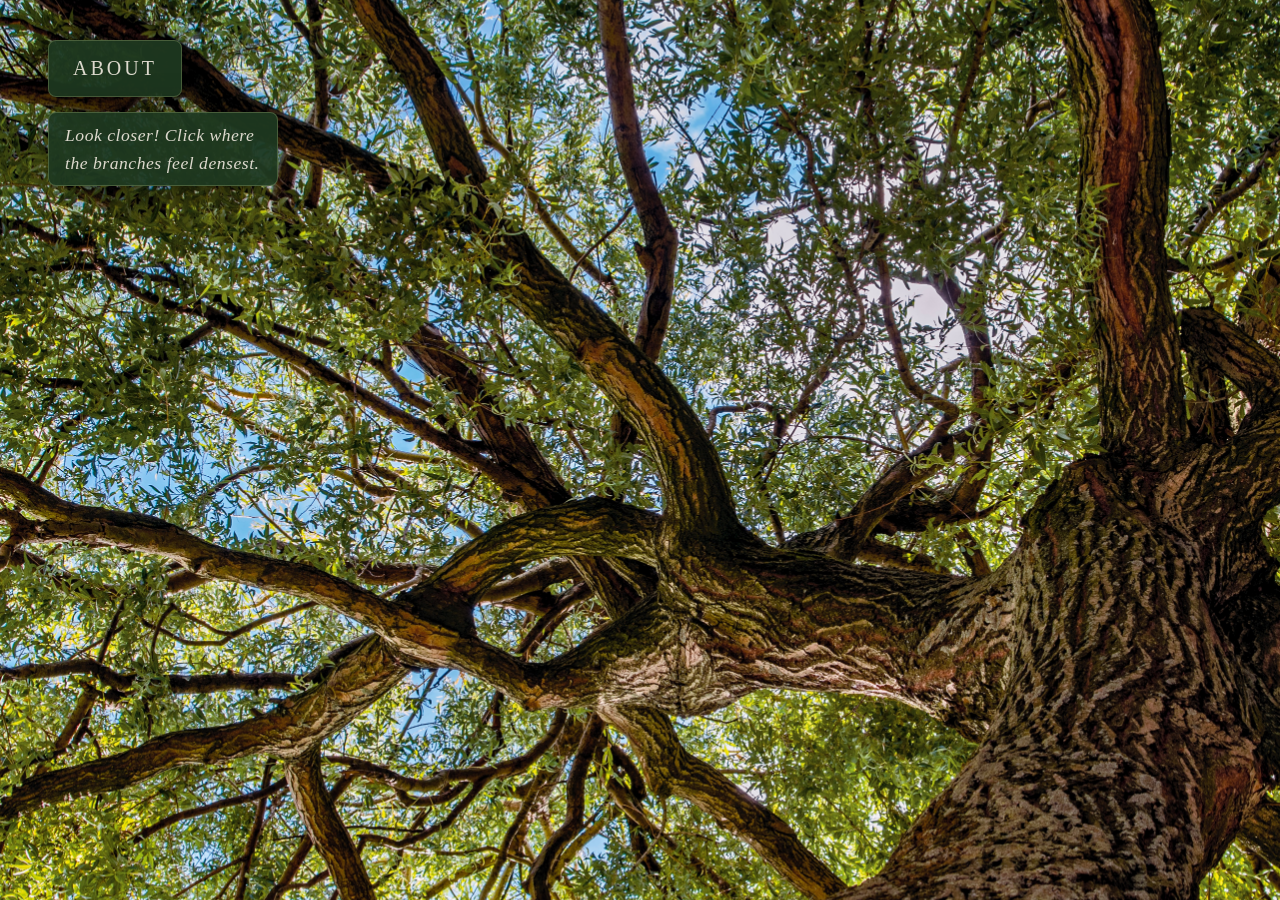
<file: Homepage/index.html>
<!DOCTYPE html>
<html lang="en">
<head>
  <meta charset="UTF-8">
  <meta name="viewport" content="width=device-width, initial-scale=1.0">
  <title>Letter Archive</title>
  <link rel="stylesheet" href="style.css">
</head>
<body>

  <div class="title"></div>
  <a href="#about" class="about-link">About</a>

  <!-- Image 1: Tree canopy with O and Y -->
  <div class="image-layer image-1 active" id="image1">
    <!-- O hotspot - center radial pattern -->
   <a href="LetterO/index.html">
      <div class="hotspot" data-letter="O" style="
        width: 350px; height: 350px;
        top: 65%; left: 45%;
        transform: translate(-50%, -50%);
      "></div>
    </a>

    <!-- Y hotspot - left side Y-shaped branch -->
    <a href="LetterY/index.html">
      <div class="hotspot" data-letter="Y" style="
        width: 350px; height: 350px;
        top: 20%; left: 35%;
        transform: translate(-50%, -50%);
      "></div>
    </a>

  
  </div>

  <!-- Image 2: Crossed branches with A and X -->
  <div class="image-layer image-2" id="image2">
    <!-- A hotspot - left side A-shaped formation -->
    <a href="LetterA/index.html">
      <div class="hotspot" data-letter="A" style="
         width: 350px; height: 350px;
        top: 48%; left: 33%;
        transform: translate(-50%, -50%);
      "></div>
    </a>

    <!-- X hotspot - center X-shaped crossed branches -->
    <a href="LetterX/index.html">
      <div class="hotspot" data-letter="X" style="
        width: 350px; height: 350px;
        top: 62%; left: 65%;
        transform: translate(-50%, -50%);
      "></div>
    </a>
  </div>

  

  <!-- Discovery hint - appears after 10 seconds -->
  <div class="discovery-hint" id="discoveryHint">
    <p>Look closer! Click where the branches feel densest.</p>
  </div>

  <div class="about-overlay" id="about">
  <a href="#" class="about-close">✕</a>
  <div class="about-inner">
    <div class="about-image-wrap">
      <div class="about-image-frame">
        <img src="Jorge_Luis_Borges.jpg" alt="Jorge Luis Borges">
        <span class="b b-tl"></span>
        <span class="b b-tr"></span>
        <span class="b b-bl"></span>
        <span class="b b-br"></span>
      </div>
      <p class="about-image-caption">Jorge Luis Borges · Buenos Aires</p>
    </div>
    <div class="about-text">
      <span class="about-label">About the Author</span>
      <h1 class="about-heading">Jorge Luis<br>Borges</h1>
      <div class="about-divider"></div>
      <p class="about-body">
        Jorge Luis Borges (1899–1986) was an Argentine writer and poet best known 
        for his imaginative short stories that blend philosophy, fantasy, and literature. 
        Though he never wrote a novel, his collections <em>Ficciones</em> and 
        <em>The Aleph</em> made him one of the most influential authors of the 20th century.
      </p>
      <p class="about-body">
        Borges explored ideas such as <em>infinity</em>, time, identity, and reality 
        through symbols like labyrinths and mirrors. He slowly went blind, yet continued 
        writing by dictating his work — even while serving as director of 
        Argentina's National Library.
      </p>
      <div class="about-attr">1899 – 1986 · Buenos Aires, Argentina</div>
    </div>
  </div>
</div>

  <script src="script.js"></script>
</body>
</html>
</file>
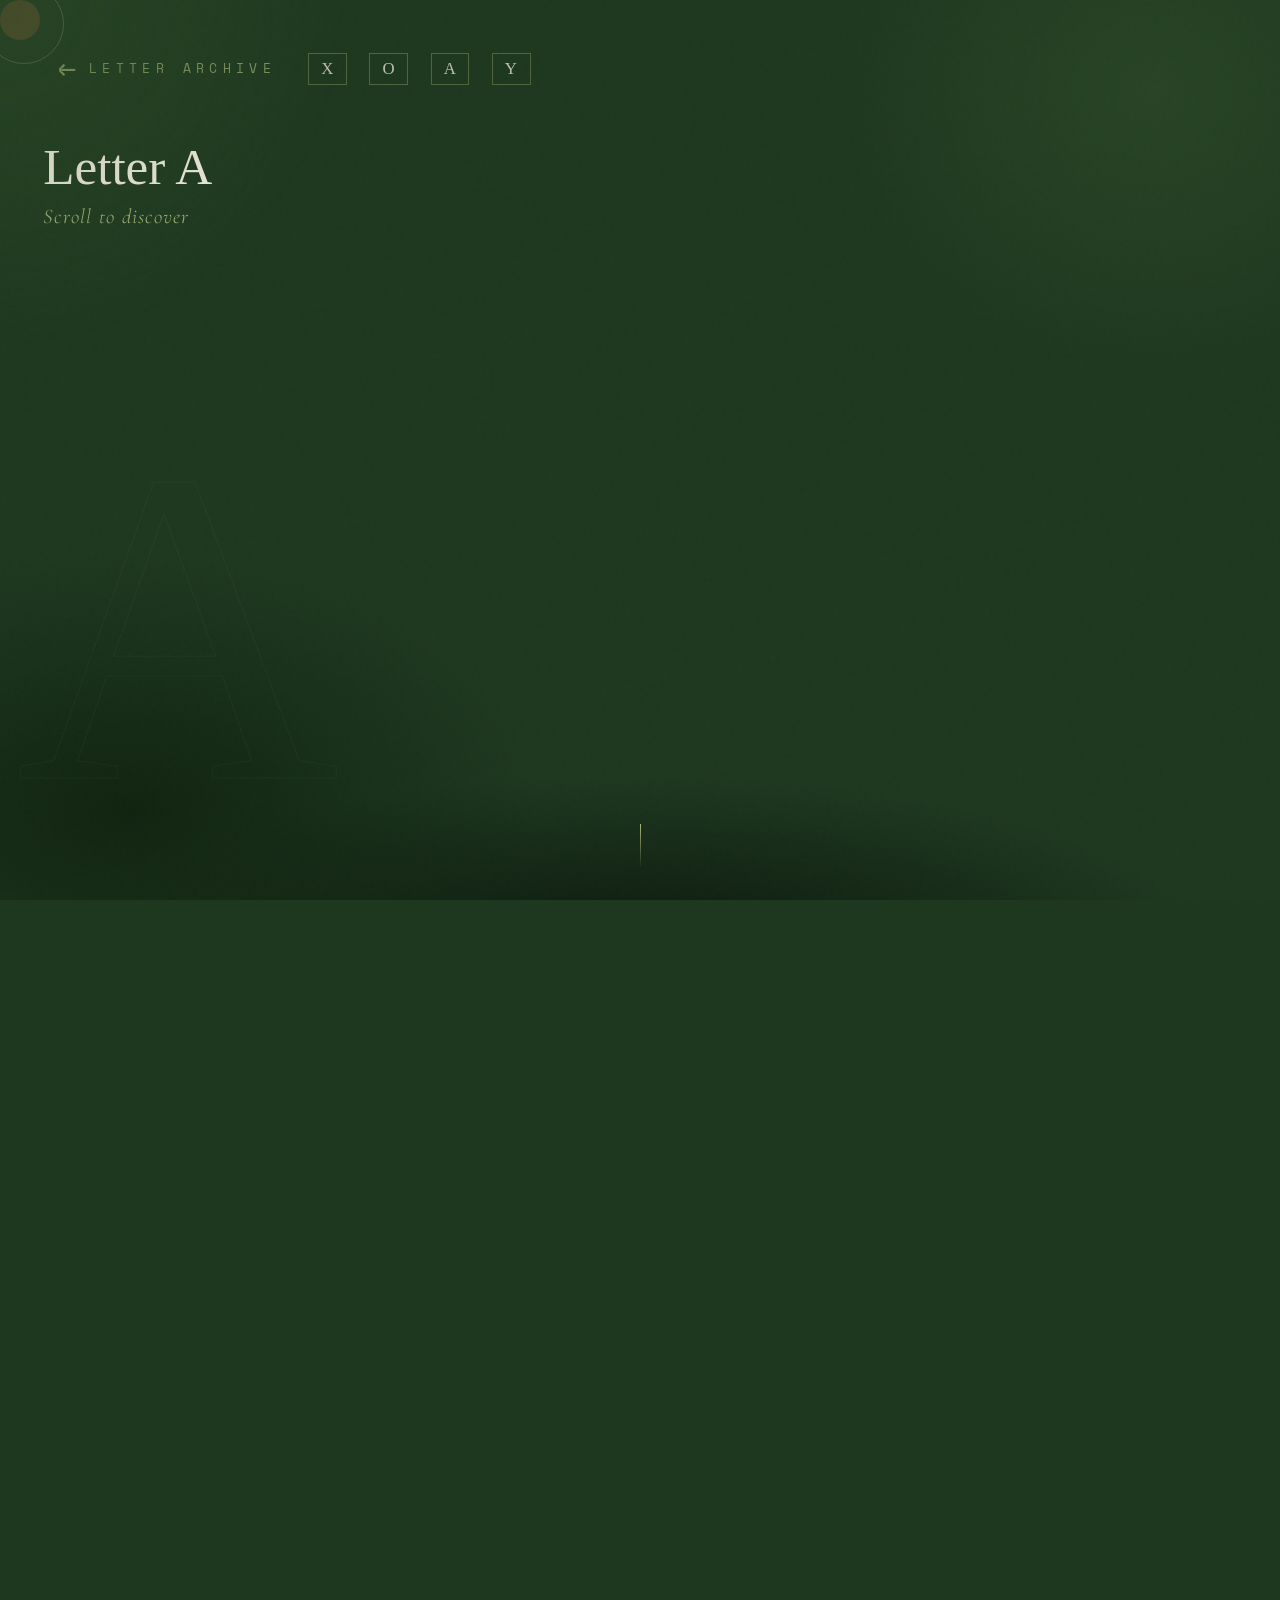
<file: Homepage/LetterA/index.html>
<!DOCTYPE html>
<html lang="en">
<head>
  <meta charset="UTF-8">
  <meta name="viewport" content="width=device-width, initial-scale=1.0">
  <title>Letter Archive — Letter A</title>
  <link href="https://fonts.googleapis.com/css2?family=Cormorant+Garamond:ital,wght@0,300;0,400;0,600;1,300;1,600&family=Space+Mono:ital,wght@0,400;0,700;1,400&family=IM+Fell+English:ital@0;1&display=swap" rel="stylesheet">
  <link rel="stylesheet" href="style.css">
</head>
<body>

  <div class="cursor"      id="cursor"></div>
  <div class="cursor-ring" id="ring"></div>
  <div class="glow"        id="glow"></div>
  <div class="leaves-wrap" id="leavesWrap"></div>
  <div class="tip"         id="tip"></div>

  <section class="hero">
    <div class="hero-bg"></div>

    <nav>
      <div class="nav-logo"><a href="../index.html" style="text-decoration:none; color:inherit; display:inline-flex; align-items:center; gap:8px; transition:opacity 0.2s; opacity:0.7;" onmouseover="this.style.opacity='1'" onmouseout="this.style.opacity='0.7'"><span style="font-size:30px;">←</span> Letter Archive</a></div>
      <div class="nav-links">
           <a href="../LetterX/index.html">X</a>
    <a href="../LetterO/index.html">O</a>
    <a href="../LetterA/index.html">A</a>
    <a href="../LetterY/index.html">Y</a>
        
      </div>
    </nav>

    <div class="hero-left">
      <span class="ghost-a" aria-hidden="true">A</span>
     
      <h1 class="letter-title">Letter A</h1>
      <p class="scroll-cue">Scroll to discover</p>
      <div class="divider-row">
        
        
      </div>
      <div class="hero-quote">
        <p class="quote-line" data-line="1">
          "In all fiction, when a man is faced with alternatives, he chooses one
        </p>
        <p class="quote-line" data-line="2">
          at the expense of the others. In the almost unfathomable Ts'ui Pên,
        </p>
        <p class="quote-line" data-line="3">
          he chooses—<span class="sim">simultaneously</span>—all of them."
        </p>
        <div class="attr-row quote-line" data-line="3">
          <span>Jorge Luis Borges · The Garden of Forking Paths</span>
        </div>
      </div>
    </div>

    <div class="hero-right">
      <div class="image-frame">
        <div class="image-clip" id="imageClip">
          <div class="image-box" data-tooltip="Every path in the forest — taken simultaneously">
            <span class="b b-tl"></span>
            <span class="b b-tr"></span>
            <span class="b b-bl"></span>
            <span class="b b-br"></span>
          </div>
        </div>
        <div class="img-cap" id="imgCap">
         
          <em>Every branch, taken</em>
        </div>
      </div>
    </div>

    <div class="scroll-dot">
      <div class="s-line"></div>
    </div>

  </section>

  <script src="script.js"></script>
</body>
</html>
</file>
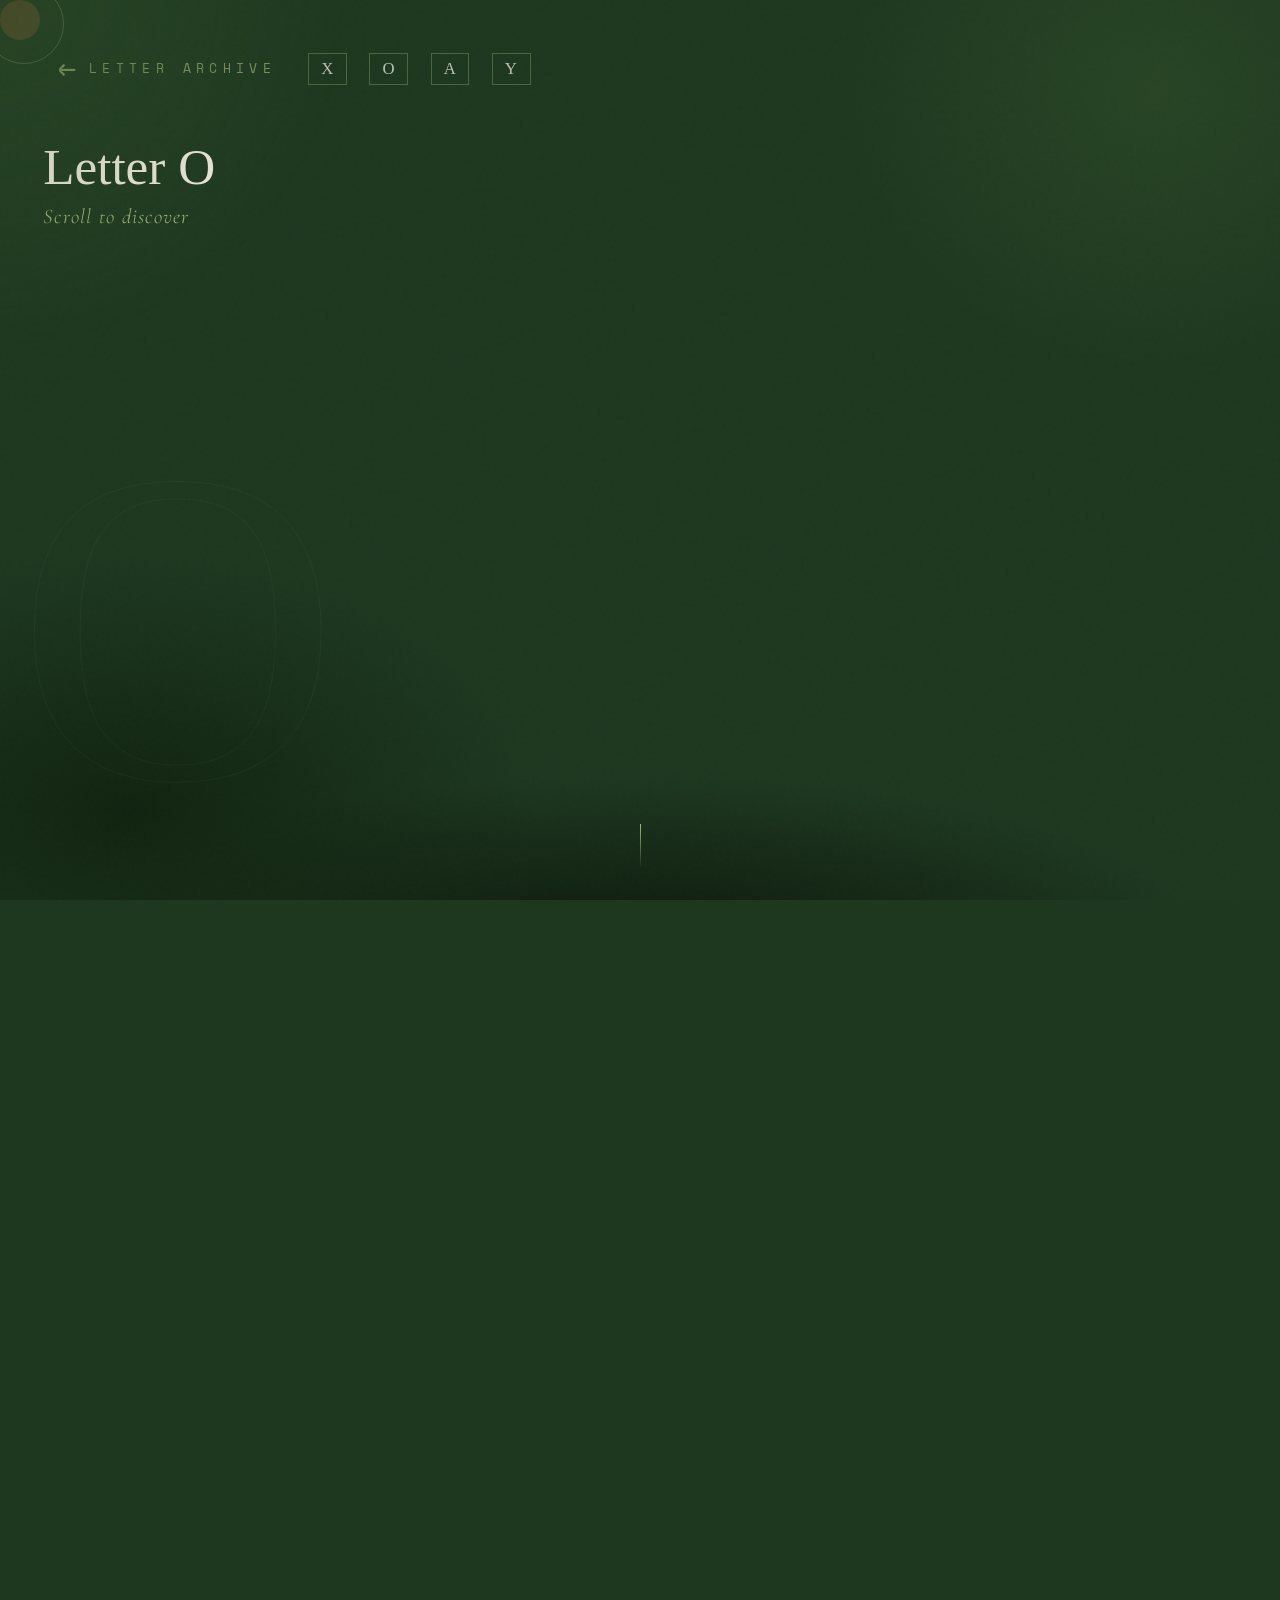
<file: Homepage/LetterO/index.html>
<!DOCTYPE html>
<html lang="en">
<head>
  <meta charset="UTF-8">
  <meta name="viewport" content="width=device-width, initial-scale=1.0">
  <title>Letter Archive — Letter A</title>
  <link href="https://fonts.googleapis.com/css2?family=Cormorant+Garamond:ital,wght@0,300;0,400;0,600;1,300;1,600&family=Space+Mono:ital,wght@0,400;0,700;1,400&family=IM+Fell+English:ital@0;1&display=swap" rel="stylesheet">
  <link rel="stylesheet" href="style.css">
</head>
<body>

  <div class="cursor"      id="cursor"></div>
  <div class="cursor-ring" id="ring"></div>
  <div class="glow"        id="glow"></div>
  <div class="leaves-wrap" id="leavesWrap"></div>
  <div class="tip"         id="tip"></div>

  <section class="hero">
    <div class="hero-bg"></div>

    <nav>
            <div class="nav-logo"><a href="../index.html" style="text-decoration:none; color:inherit; display:inline-flex; align-items:center; gap:8px; transition:opacity 0.2s; opacity:0.7;" onmouseover="this.style.opacity='1'" onmouseout="this.style.opacity='0.7'"><span style="font-size:30px;">←</span> Letter Archive</a></div>

      <div class="nav-links">
         <a href="../LetterX/index.html">X</a>
    <a href="../LetterO/index.html">O</a>
    <a href="../LetterA/index.html">A</a>
    <a href="../LetterY/index.html">Y</a>
        
      </div>
    </nav>

    <div class="hero-left">
      <span class="ghost-a" aria-hidden="true">O</span>
     
      <h1 class="letter-title">Letter O</h1>
      <p class="scroll-cue">Scroll to discover</p>
      <div class="divider-row">
        
        
      </div>
      <div class="hero-quote">
        <p class="quote-line" data-line="1">
          "The number of pages in this book is neither more, 
        </p>
        <p class="quote-line" data-line="2">
          nor less than infinite. None is the first page; none the last.
        </p>
        <p class="quote-line" data-line="3">
          every ending becomes a beginning, every word contains all words."
        </p>
        <div class="attr-row quote-line" data-line="3">
          <span>Jorge Luis Borges · The Book of Sand</span>
        </div>
      </div>
    </div>

    <div class="hero-right">
      <div class="image-frame">
        <div class="image-clip" id="imageClip">
          <div class="image-box" data-tooltip="Let us all talk to our trees">
            <span class="b b-tl"></span>
            <span class="b b-tr"></span>
            <span class="b b-bl"></span>
            <span class="b b-br"></span>
          </div>
        </div>
        <div class="img-cap" id="imgCap">
         
          <em>Every branch, taken</em>
        </div>
      </div>
    </div>

    <div class="scroll-dot">
      <div class="s-line"></div>
    </div>

  </section>

  <script src="script.js"></script>
</body>
</html>
</file>
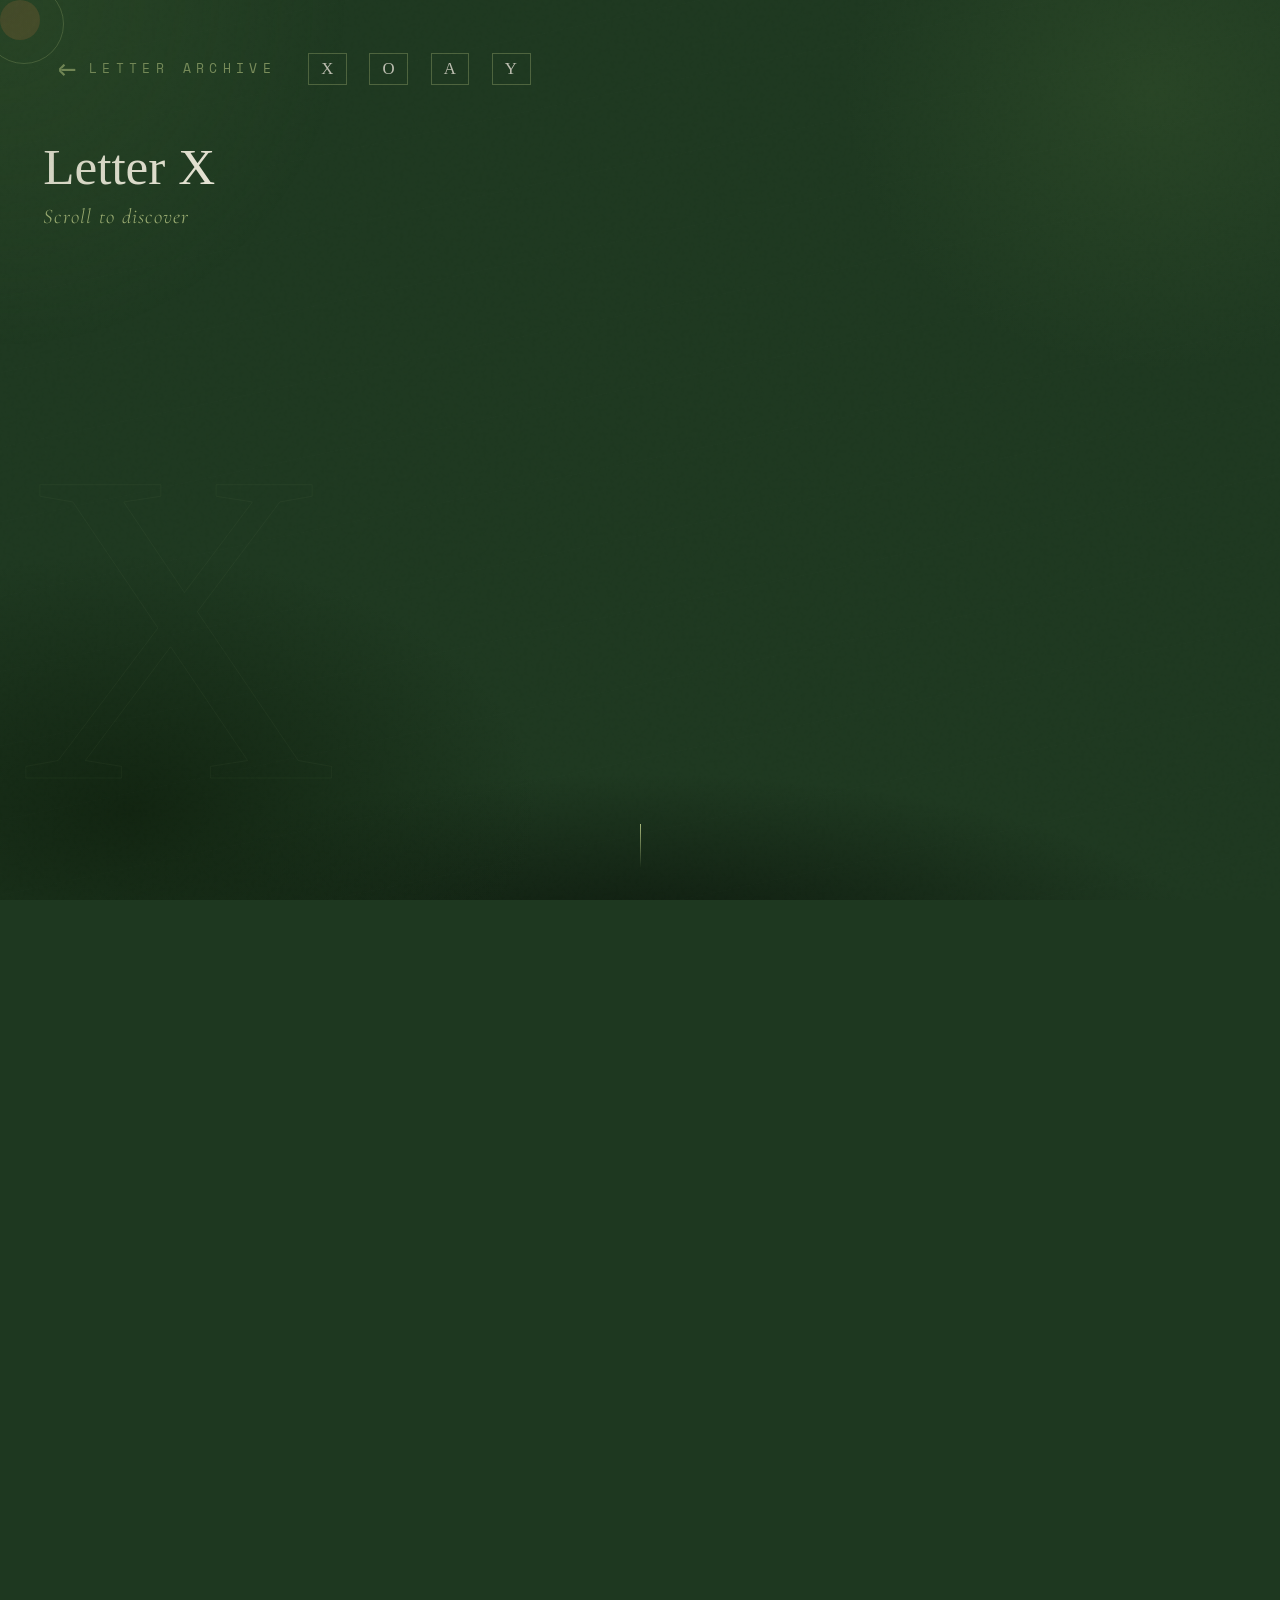
<file: Homepage/LetterX/index.html>
<!DOCTYPE html>
<html lang="en">
<head>
  <meta charset="UTF-8">
  <meta name="viewport" content="width=device-width, initial-scale=1.0">
  <title>Letter Archive — Letter A</title>
  <link href="https://fonts.googleapis.com/css2?family=Cormorant+Garamond:ital,wght@0,300;0,400;0,600;1,300;1,600&family=Space+Mono:ital,wght@0,400;0,700;1,400&family=IM+Fell+English:ital@0;1&display=swap" rel="stylesheet">
  <link rel="stylesheet" href="style.css">
</head>
<body>

  <div class="cursor"      id="cursor"></div>
  <div class="cursor-ring" id="ring"></div>
  <div class="glow"        id="glow"></div>
  <div class="leaves-wrap" id="leavesWrap"></div>
  <div class="tip"         id="tip"></div>

  <section class="hero">
    <div class="hero-bg"></div>

    <nav>
      <div class="nav-logo"><a href="../index.html" style="text-decoration:none; color:inherit; display:inline-flex; align-items:center; gap:8px; transition:opacity 0.2s; opacity:0.7;" onmouseover="this.style.opacity='1'" onmouseout="this.style.opacity='0.7'"><span style="font-size:30px;">←</span> Letter Archive</a></div>

      <div class="nav-links">
         <a href="../LetterX/index.html">X</a>
    <a href="../LetterO/index.html">O</a>
    <a href="../LetterA/index.html">A</a>
    <a href="../LetterY/index.html">Y</a>
        
      </div>
    </nav>

    <div class="hero-left">
      <span class="ghost-a" aria-hidden="true">X</span>
     
      <h1 class="letter-title">Letter X</h1>
      <p class="scroll-cue">Scroll to discover</p>
      <div class="divider-row">
        
        
      </div>
      <div class="hero-quote">
        <p class="quote-line" data-line="1">
          "The purpose that guided him was not impossible, 
        </p>
        <p class="quote-line" data-line="2">
          though supernatural. He wanted to dream of a man: he wanted 
        </p>
        <p class="quote-line" data-line="3">
          to dream him with minute, integrity and insert him into reality."
        </p>
        <div class="attr-row quote-line" data-line="3">
          <span>Jorge Luis Borges · The Circular Ruins</span>
        </div>
      </div>
    </div>

    <div class="hero-right">
      <div class="image-frame">
        <div class="image-clip" id="imageClip">
          <div class="image-box" data-tooltip="The forest whispers what words cannot say">
            <span class="b b-tl"></span>
            <span class="b b-tr"></span>
            <span class="b b-bl"></span>
            <span class="b b-br"></span>
          </div>
        </div>
        <div class="img-cap" id="imgCap">
         
          <em>Every branch, taken</em>
        </div>
      </div>
    </div>

    <div class="scroll-dot">
      <div class="s-line"></div>
    </div>

  </section>

  <script src="script.js"></script>
</body>
</html>
</file>
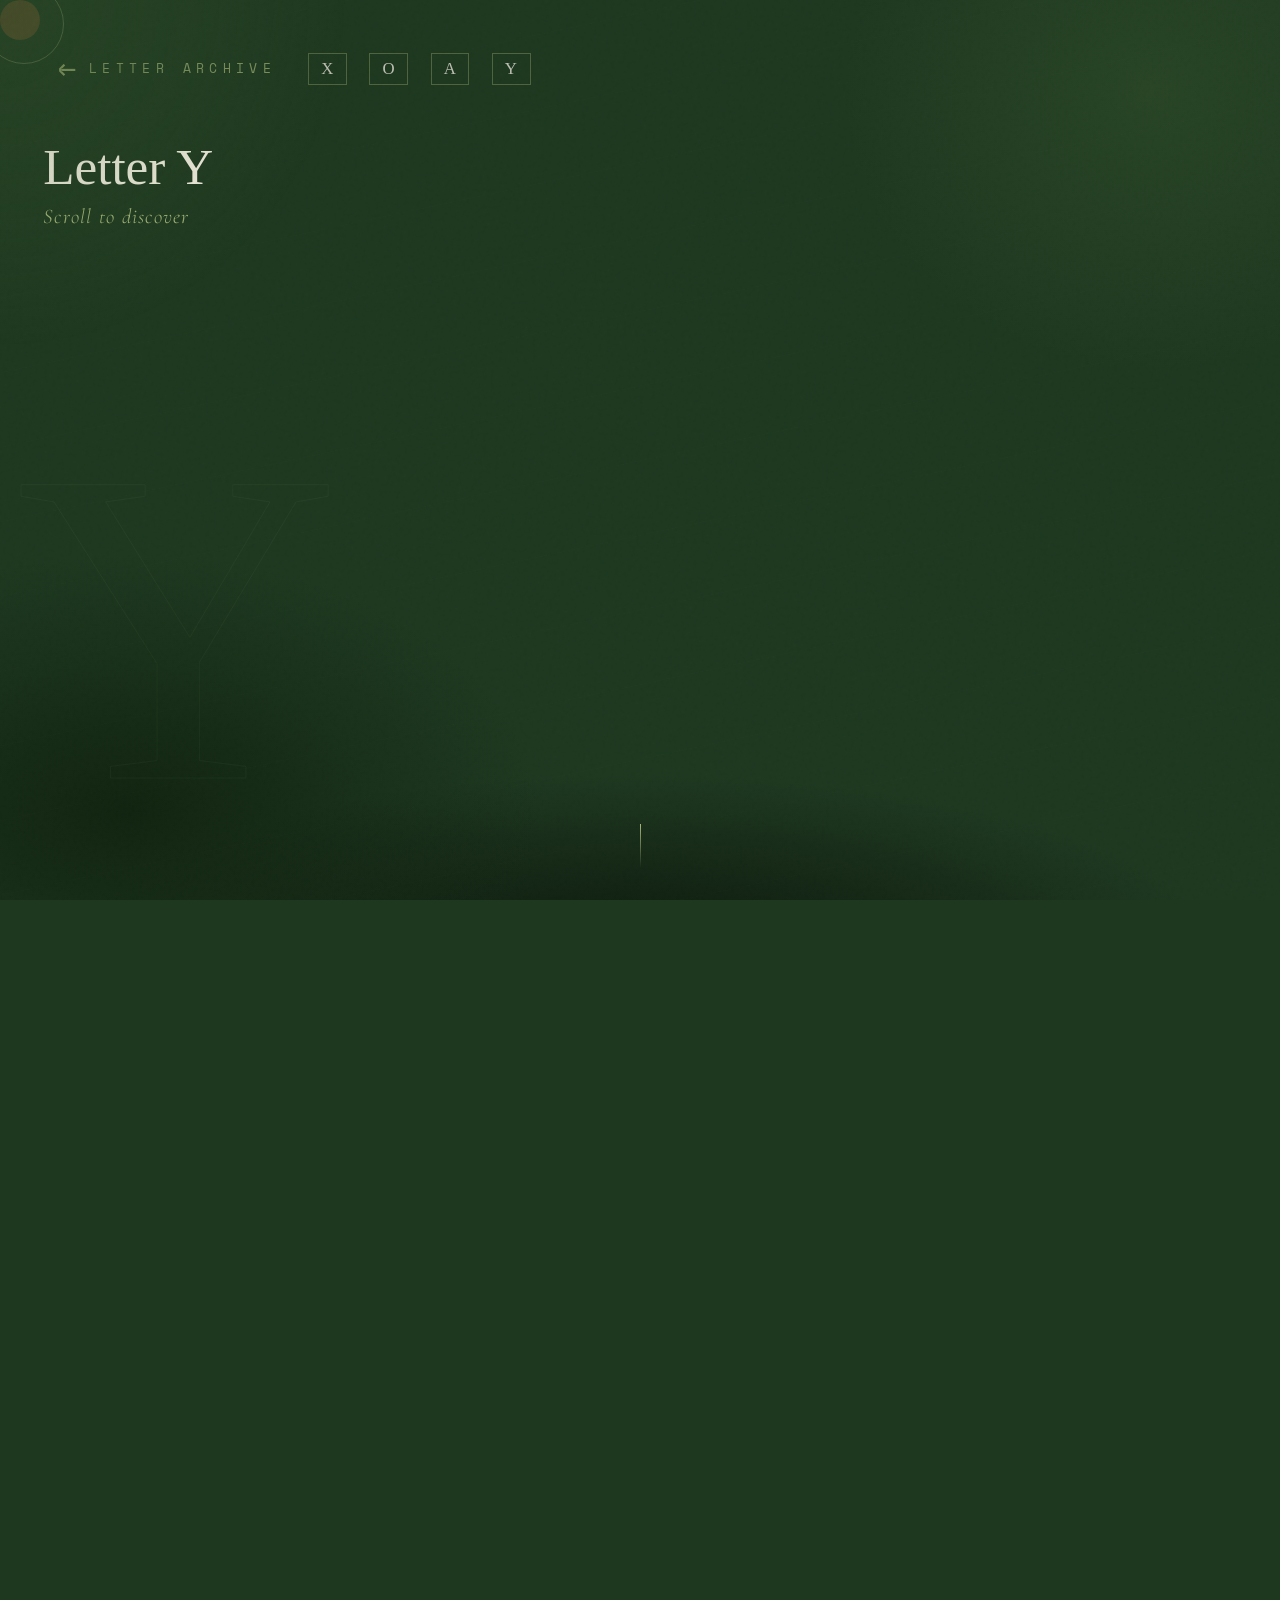
<file: Homepage/LetterY/index.html>
<!DOCTYPE html>
<html lang="en">
<head>
  <meta charset="UTF-8">
  <meta name="viewport" content="width=device-width, initial-scale=1.0">
  <title>Letter Archive — Letter A</title>
  <link href="https://fonts.googleapis.com/css2?family=Cormorant+Garamond:ital,wght@0,300;0,400;0,600;1,300;1,600&family=Space+Mono:ital,wght@0,400;0,700;1,400&family=IM+Fell+English:ital@0;1&display=swap" rel="stylesheet">
  <link rel="stylesheet" href="style.css">
</head>
<body>

  <div class="cursor"      id="cursor"></div>
  <div class="cursor-ring" id="ring"></div>
  <div class="glow"        id="glow"></div>
  <div class="leaves-wrap" id="leavesWrap"></div>
  <div class="tip"         id="tip"></div>

  <section class="hero">
    <div class="hero-bg"></div>

    <nav>
      <div class="nav-logo"><a href="../index.html" style="text-decoration:none; color:inherit; display:inline-flex; align-items:center; gap:8px; transition:opacity 0.2s; opacity:0.7;" onmouseover="this.style.opacity='1'" onmouseout="this.style.opacity='0.7'"><span style="font-size:30px;">←</span> Letter Archive</a></div>

      <div class="nav-links">
         <a href="../LetterX/index.html">X</a>
    <a href="../LetterO/index.html">O</a>
    <a href="../LetterA/index.html">A</a>
    <a href="../LetterY/index.html">Y</a>
        
      </div>
    </nav>

    <div class="hero-left">
      <span class="ghost-a" aria-hidden="true">Y</span>
     
      <h1 class="letter-title">Letter Y</h1>
      <p class="scroll-cue">Scroll to discover</p>
      <div class="divider-row">
        
        
      </div>
      <div class="hero-quote">
        <p class="quote-line" data-line="1">
          "He did not want to know anything 
        </p>
        <p class="quote-line" data-line="2">
         about the world except what was necessary for his purpose.
        </p>
        <p class="quote-line" data-line="3">
          He committed himself completely to that single aim."
        </p>
        <div class="attr-row quote-line" data-line="3">
          <span>Jorge Luis Borges · The Circular Ruins</span>
        </div>
      </div>
    </div>

    <div class="hero-right">
      <div class="image-frame">
        <div class="image-clip" id="imageClip">
          <div class="image-box" data-tooltip="Nature has their own language">
            <span class="b b-tl"></span>
            <span class="b b-tr"></span>
            <span class="b b-bl"></span>
            <span class="b b-br"></span>
          </div>
        </div>
        <div class="img-cap" id="imgCap">
         
          <em>Every branch, taken</em>
        </div>
      </div>
    </div>

    <div class="scroll-dot">
      <div class="s-line"></div>
    </div>

  </section>

  <script src="script.js"></script>
</body>
</html>
</file>
<file: Homepage/style.css>
* { margin: 0; padding: 0; box-sizing: border-box; }

body {
  width: 100vw; height: 100vh;
  overflow: hidden; cursor: default;
  background: #1e3820;
  font-family: 'IM Fell English', serif;
}

/* Image container */
.image-layer {
  position: absolute;
  width: 100%; height: 100%;
  background-size: cover;
  background-position: center;
  opacity: 0;
  transition: opacity 2s ease-in-out;
}

.image-layer.active { opacity: 1; }

.image-1 {
  background-image: url('image1.jpg');
}

.image-2 {
  background-image: url('image2.jpg');

}

/* Clickable hotspots - invisible until hover */
.hotspot {
  position: absolute;
  border-radius: 50%;
  background: rgba(168,184,122,0);
  cursor: pointer;
  transition: all 0.4s ease;
  pointer-events: auto;
  z-index: 10;
}

.hotspot:hover {
  background: rgba(168,184,122,0.5);
  box-shadow: 0 0 80px rgba(168,184,122,0.9),
              0 0 120px rgba(168,184,122,0.6),
              inset 0 0 60px rgba(168,184,122,0.5);
  transform: scale(1.08);
}

/* Title overlay */
.title {
  position: absolute;
  top: 2.5rem; left: 3rem;
  font-size: 0.65rem;
  letter-spacing: 0.4em;
  text-transform: uppercase;
  color: rgba(242,235,224,0.6);
  z-index: 5;
  pointer-events: none;
}

/* Hint text */
.hint {
  position: absolute;
  bottom: 2.5rem;
  left: 50%;
  transform: translateX(-50%);
  font-size: 0.75rem;
  font-style: italic;
  letter-spacing: 0.1em;
  color: rgba(242,235,224,0.4);
  z-index: 5;
  animation: hintPulse 3s ease-in-out infinite;
  pointer-events: none;
}

@keyframes hintPulse {
  0%, 100% { opacity: 0.3; }
  50% { opacity: 0.7; }
}

/* Discovery hint - appears after 10 seconds */
.discovery-hint {
  position: fixed;
  top: 7rem;
  left: 3rem;
  right: auto;
  background: rgba(30, 56, 32, 0.95);
  padding: 0.5rem 1.0rem;
  border-radius: 8px;
  border: 1px solid rgba(168,184,122,0.3);
  box-shadow: 0 10px 40px rgba(0,0,0,0.5);
  opacity: 0;
  pointer-events: none;
  z-index: 1000;
  transition: opacity 1s ease;
  max-width: 230px;
}

.discovery-hint.show {
  opacity: 1;
}

.discovery-hint p {
  font-size: 1.10rem;
  font-style: italic;
  color: rgba(242,235,224,0.9);
  letter-spacing: 0.03em;
  line-height: 1.6;
  margin: 0;
}

/* ── TABLET (max 1024px) ─────────────────────────── */
@media (max-width: 1024px) {
  .hotspot {
    width: 250px !important;
    height: 250px !important;
  }

  .discovery-hint {
    max-width: 260px;
    padding: 1.2rem 1.5rem;
  }

  .discovery-hint p {
    font-size: 1rem;
  }
}

/* ── MOBILE (max 768px) ──────────────────────────── */
@media (max-width: 768px) {

  .image-1 {
  background-position: 35% center !important;
}
 .image-2 {
  background-position: 25% center !important;
}

  body {
    overflow: hidden;
  }

  /* Make hotspots bigger and easier to tap */
  .hotspot {
    width: 180px !important;
    height: 180px !important;
    /* Always show a subtle glow on mobile so users know where to tap */
    background: rgba(168,184,122,0.12) !important;
    box-shadow: 0 0 40px rgba(168,184,122,0.3),
                inset 0 0 30px rgba(168,184,122,0.15);
  }

  .hotspot:active {
    background: rgba(168,184,122,0.5) !important;
    box-shadow: 0 0 60px rgba(168,184,122,0.8),
                inset 0 0 40px rgba(168,184,122,0.4);
  }

  .title {
    top: 1.2rem;
    left: 1.5rem;
    font-size: 0.55rem;
    letter-spacing: 0.25em;
  }

  .discovery-hint {
    top: auto;
    bottom: 2rem;
    right: 1rem;
    left: 1rem;
    max-width: 100%;
    padding: 1rem 1.5rem;
  }

  .discovery-hint p {
    font-size: 1rem;
  }
}

/* ── SMALL MOBILE (max 480px) ────────────────────── */
@media (max-width: 480px) {

  .hotspot {
    width: 140px !important;
    height: 140px !important;
  }

  .title {
    font-size: 0.5rem;
    left: 1rem;
  }

  .discovery-hint p {
    font-size: 0.9rem;
  }
}

@import url('https://fonts.googleapis.com/css2?family=Cormorant+Garamond:ital,wght@0,300;0,400;1,300&family=Space+Mono&family=IM+Fell+English:ital@0;1&display=swap');

.about-link {
  position: absolute;
  top: 2.5rem; left: 3rem;
  font-family: 'IM Fell English', serif;
  font-size: 1.25rem;
  letter-spacing: 0.15em;
  text-transform: uppercase;
  color: rgba(242,235,224,0.9);
  text-decoration: none;
  z-index: 20;
  background: rgba(30, 56, 32, 0.95);
  padding: 1rem 1.5rem;
  border-radius: 8px;
  border: 1px solid rgba(168,184,122,0.3);
  box-shadow: 0 10px 40px rgba(0,0,0,0.5);
  transition: border-color 0.3s, background 0.3s;
}
.about-link:hover {
  border-color: rgba(168,184,122,0.7);
  background: rgba(30, 56, 32, 1);
}

/* overlay */
.about-overlay {
  position: fixed; inset: 0;
  background: rgba(16,30,16,0.97);
  z-index: 500;
  display: flex; align-items: center; justify-content: center;
  opacity: 0; pointer-events: none;
  transition: opacity 0.6s ease;
}
.about-overlay:target {
  opacity: 1; pointer-events: auto;
}

.about-close {
  position: absolute; top: 2.5rem; right: 3rem;
  font-family: 'Space Mono', monospace;
  font-size: 1rem; color: rgba(168,184,122,0.6);
  text-decoration: none;
  border: 1px solid rgba(168,184,122,0.3);
  padding: 0.25rem 0.6rem;
  transition: color 0.3s, border-color 0.3s;
}
.about-close:hover { color: #a8b87a; border-color: rgba(168,184,122,0.8); }

.about-inner {
  display: grid; grid-template-columns: 1fr 1fr;
  gap: 5rem; align-items: center;
  padding: 4rem 3.5rem;
  max-width: 1100px; width: 100%;
}

/* image */
.about-image-frame {
  position: relative;
  border: 1px solid rgba(168,184,122,0.2);
  overflow: hidden;
  filter: grayscale(30%) sepia(20%);
}
.about-image-frame img { width: 100%; display: block; opacity: 0.85; }

.b { position: absolute; width: 40px; height: 40px; }
.b-tl { top:-5px; left:-5px;   border-top:1px solid rgba(168,184,122,0.7); border-left:1px solid rgba(168,184,122,0.7); }
.b-tr { top:-5px; right:-5px;  border-top:1px solid rgba(168,184,122,0.7); border-right:1px solid rgba(168,184,122,0.7); }
.b-bl { bottom:-5px; left:-5px;  border-bottom:1px solid rgba(168,184,122,0.7); border-left:1px solid rgba(168,184,122,0.7); }
.b-br { bottom:-5px; right:-5px; border-bottom:1px solid rgba(168,184,122,0.7); border-right:1px solid rgba(168,184,122,0.7); }

.about-image-caption {
  margin-top: 1rem;
  font-family: 'Space Mono', monospace;
  font-size: 0.5rem; letter-spacing: 0.25em; text-transform: uppercase;
  color: rgba(168,184,122,0.5);
}

/* text */
.about-text { display: flex; flex-direction: column; gap: 1.6rem; }

.about-label {
  font-family: 'Space Mono', monospace;
  font-size: 0.55rem; letter-spacing: 0.44em; text-transform: uppercase;
  color: #a8b87a; opacity: 0.7;
}

.about-heading {
  font-family: 'IM Fell English', serif;
  font-size: clamp(2rem, 4vw, 3.2rem);
  font-weight: 400; line-height: 1.1; color: #f2ede0;
}

.about-divider { width: 40px; height: 1px; background: rgba(168,184,122,0.4); }

.about-body {
  font-family: 'Cormorant Garamond', serif;
  font-size: 1.35rem; font-weight: 230;
  line-height: 1.85; color: rgba(216,224,200,0.85);
  font-style: italic;
}
.about-body em { font-style: normal; color: #a8b87a; }

.about-attr {
  font-family: 'Space Mono', monospace;
  font-size: 0.5rem; letter-spacing: 0.2em; text-transform: uppercase;
  color: rgba(168,184,122,0.5);
  display: flex; align-items: center; gap: 0.8rem;
}
.about-attr::before {
  content: ''; display: block;
  width: 20px; height: 1px; background: rgba(168,184,122,0.4);
}

@media (max-width: 768px) {
  .about-inner { grid-template-columns: 1fr; gap: 2.5rem; padding: 5rem 1.5rem 2rem; }
  .about-link { top: 1.2rem; right: 1rem; font-size: 0.75rem; }
  .about-close { top: 1.5rem; right: 1rem; }
}


body:has(.about-overlay:target) .discovery-hint {
  display: none !important;
}
</file>
<file: Homepage/LetterA/style.css>
:root {
  --lichen: #a8b87a;
  --stone:  #8a9a8a;
  --fog:    #d8e0c8;
  --cream:  #f2ede0;
  --forest: #1e3820;
  --moss:   #2d4a2e;
}

*, *::before, *::after { box-sizing: border-box; margin: 0; padding: 0; }

html { cursor: none; }

body {
  height: 250vh;
  background: var(--forest);
  color: var(--cream);
  font-family: 'Cormorant Garamond', serif;
  cursor: none;
}

/* ── CURSOR ─────────────────────────────────────── */
.cursor {
  position: fixed; width: 40px; height: 40px;
  background: #6b8e4e; border-radius: 50%;
  pointer-events: none; z-index: 9999;
  mix-blend-mode: difference;
  transition: transform 0.15s, background 0.3s;
}

.cursor-ring {
  position: fixed; width: 80px; height: 80px;
  border: 1px solid rgba(168,184,122,0.5); border-radius: 50%;
  pointer-events: none; z-index: 9998; opacity: 0.5;
  transition: width 0.3s, height 0.3s, opacity 0.3s;
}

.cursor.hov { transform: scale(3); background: #6b8e4e; }
.cursor-ring.hov { width: 54px; height: 54px; opacity: 0.2; }

/* ── GRAIN ──────────────────────────────────────── */
body::before {
  content: '';
  position: fixed; inset: 0; pointer-events: none; z-index: 9990;
  background-image: url("data:image/svg+xml,%3Csvg viewBox='0 0 256 256' xmlns='http://www.w3.org/2000/svg'%3E%3Cfilter id='n'%3E%3CfeTurbulence type='fractalNoise' baseFrequency='0.85' numOctaves='4' stitchTiles='stitch'/%3E%3C/filter%3E%3Crect width='100%25' height='100%25' filter='url(%23n)' opacity='0.04'/%3E%3C/svg%3E");
  opacity: 0.4;
}

/* ── FLOATING LEAVES ────────────────────────────── */
.leaves-wrap { position: fixed; inset: 0; pointer-events: none; z-index: 2; overflow: hidden; }

.leaf { position: absolute; opacity: 0; animation: leafUp linear infinite; }

@keyframes leafUp {
  0%   { transform: translateY(105vh) rotate(0deg);                   opacity: 0; }
  8%   { opacity: 0.5; }
  92%  { opacity: 0.3; }
  100% { transform: translateY(-8vh) rotate(640deg) translateX(42px); opacity: 0; }
}

/* ── GLOW ───────────────────────────────────────── */
.glow {
  position: fixed; width: 700px; height: 700px;
  background: radial-gradient(circle, rgba(61,94,48,0.3) 0%, rgba(61,94,48,0.15) 40%, transparent 70%);
  border-radius: 50%; pointer-events: none; z-index: 1;
  transform: translate(-50%, -50%);
}

/* ── TOOLTIP ────────────────────────────────────── */
.tip {
  position: fixed; background: var(--moss);
  color: var(--cream); font-family: 'Cormorant Garamond', serif;
  font-size: 1.0rem; font-style: italic;
  padding: 0.48rem 0.88rem; pointer-events: none;
  z-index: 8000; opacity: 0; transition: opacity 0.22s; line-height: 1.5;
  padding-left: 2.3rem;
  
}
.tip.show { opacity: 1; }

/* ── HERO ───────────────────────────────────────── */
.hero {
  width: 100vw; height: 100vh;
  display: grid; grid-template-columns: 3fr 4fr;
  position: sticky; top: 0; overflow: hidden;
}

/* ── BACKGROUND ─────────────────────────────────── */
.hero-bg {
  position: absolute; inset: 0;
  background:
    radial-gradient(ellipse 62% 55% at 10% 90%, rgba(16,34,15,0.92) 0%, transparent 52%),
    radial-gradient(ellipse 48% 62% at 90% 10%, rgba(61,94,48,0.32)  0%, transparent 50%),
    radial-gradient(ellipse 80% 38% at 50% 108%, rgba(10,20,10,0.98) 0%, transparent 58%),
    #1e3820;
  animation: breathe 14s ease-in-out infinite alternate;
}

@keyframes breathe { 0%,100% { opacity:1; } 50% { opacity:0.88; } }

.hero-bg::after {
  content: ''; position: absolute; inset: 0;
  background: repeating-linear-gradient(168deg, transparent, transparent 72px, rgba(255,255,255,0.007) 73px);
}

/* ── NAV ────────────────────────────────────────── */
nav {
  position: absolute; top: 0; left: 0; right: 0;
  display: flex; justify-content: flex-start; align-items: center;
  gap: 2rem;
  padding: 2.9rem 3.6rem; z-index: 20;
}

.nav-logo {
  font-family: 'Space Mono', monospace;
  font-size: 0.80rem; letter-spacing: 0.42em; text-transform: uppercase;
  color: var(--lichen); opacity: 0; animation: fadeUp 0.8s 0.2s forwards;
}

.nav-divider {
  width: 1px; height: 1rem;
  background: rgba(168,184,122,0.35);
  opacity: 0; animation: fadeUp 0.8s 0.25s forwards;
  flex-shrink: 0;
}

.nav-links { display: flex; gap: 1.4rem; opacity: 0; animation: fadeUp 0.8s 0.3s forwards; }

.nav-links a {
  font-family: 'IM Fell English', serif;
  font-size: 1.05rem; letter-spacing: 0.04em;
  color: rgba(242,235,224,0.75); text-decoration: none;
  transition: color 0.3s, background 0.3s, border-color 0.3s; cursor: none;
  border: 1.5px solid rgba(168,184,122,0.35);
  padding: 0.3rem 0.75rem;
}
.nav-links a:hover {
  color: var(--lichen);
  border-color: rgba(168,184,122,0.85);
  background: rgba(168,184,122,0.07);
}
.nav-links a.active {
  color: var(--lichen);
  pointer-events: none;
  border-color: rgba(168,184,122,0.9);
  background: rgba(168,184,122,0.1);
}


/* ── LEFT COLUMN ────────────────────────────────── */
.hero-left {
  position: relative; z-index: 5;
  display: flex; flex-direction: column; justify-content: flex-start;
  padding: 11rem 0rem 5rem 2.7rem;
}

/* ── GHOST A ────────────────────────────────────── */
.ghost-a {
  position: absolute;
  font-family: 'IM Fell English', serif;
  font-size: 28rem; line-height: 0.72;
  color: transparent; -webkit-text-stroke: 1px rgba(168,184,122,0.055);
  top: 50%; left: 1rem;
  pointer-events: none; user-select: none;
  animation: ghostFloat 20s ease-in-out infinite alternate;
}

@keyframes ghostFloat {
  0%   { transform: translateY(-52%) translateX(0); }
  100% { transform: translateY(-48%) translateX(10px); }
}

/* ── LETTER LABEL ───────────────────────────────── */
.letter-label {
  font-family: 'Space Mono', monospace;
  font-size: 0.55rem; letter-spacing: 0.44em; text-transform: uppercase;
  color: var(--lichen); margin-bottom: 1.0rem;
  opacity: 0; animation: fadeUp 0.8s 0.5s forwards;
}

/* ── TITLE ──────────────────────────────────────── */
.letter-title {
  font-family: 'IM Fell English', serif;
  font-size: clamp(0.8rem, 4vw, 4rem);
  line-height: 0.9; font-weight: 400; color: var(--cream);
  position: relative; z-index: 2;
  opacity: 0;
  margin-top: -2rem;
  transform: translateY(12px);
  transition: opacity 0.75s ease, transform 0.75s cubic-bezier(0.25,0.8,0.25,1);
}

.letter-title.visible {
  opacity: 1;
  transform: translateY(0);
}

/* ── SCROLL CUE ─────────────────────────────────── */
.scroll-cue {
  font-family: 'Cormorant Garamond', serif;
  font-size: clamp(1.0rem, 1.7vw, 1.3rem);
  font-style: italic; font-weight: 300;
  color: var(--lichen); letter-spacing: 0.06em;
  margin-top: 0.85rem; position: relative; z-index: 2;
  opacity: 0; animation: fadeUp 0.8s 0.9s forwards;
}

/* ── DIVIDER ────────────────────────────────────── */
.divider-row {
  display: flex; align-items: center; gap: 1rem;
  margin-top: 2rem; opacity: 0; animation: fadeUp 0.8s 1.05s forwards;
}

.divider-dash { width: 26px; height: 1px; background: var(--stone); opacity: 0.45; }

.divider-text {
  font-family: 'Space Mono', monospace;
  font-size: 0.5rem; letter-spacing: 0.3em; text-transform: uppercase;
  color: var(--stone); opacity: 0.55;
}

/* ── QUOTE BLOCK ────────────────────────────────── */
.hero-quote { margin-top: 9.6rem; max-width: 800px; position: relative; z-index: 2; }

.hero-quote .sim { color: var(--lichen); font-style: normal; font-weight: 400; }

/* ── QUOTE LINES — scroll reveal ────────────────── */
.quote-line {
  font-family: 'Cormorant Garamond', serif;
  font-size: 1.50rem;
  font-style: italic; font-weight: 300;
  line-height: 1.95; color: var(--fog);
  opacity: 0; transform: translateY(12px);
  transition: opacity 0.75s ease, transform 0.75s cubic-bezier(0.25,0.8,0.25,1);
}

.quote-line.visible { opacity: 1; transform: translateY(0); }

/* ── ATTRIBUTION ────────────────────────────────── */
.attr-row { display: flex; align-items: center; gap: 1rem; margin-top: 1.1rem; }

.attr-row::before {
  content: ''; display: block; width: 22px; height: 1px;
  background: var(--lichen); opacity: 0.45;
}

.attr-row span {
  font-family: 'Space Mono', monospace;
  font-size: 0.80rem; letter-spacing: 0.2em; text-transform: uppercase;
  color: var(--lichen); opacity: 0.58;
}

/* ── RIGHT COLUMN ───────────────────────────────── */
.hero-right {
  position: relative; z-index: 5;
  display: flex; align-items: center; justify-content: center;
  padding: 0;
}

.image-frame { width: 100%; height: 100%; }

/* ── IMAGE CLIP REVEAL ──────────────────────────── */
.image-clip {
  position: relative;
  clip-path: inset(0 0 100% 0);
  transition: clip-path 0.9s cubic-bezier(0.25,0.8,0.25,1);
}

.image-clip.reveal-33  { clip-path: inset(0 0 67% 0); }
.image-clip.reveal-67  { clip-path: inset(0 0 33% 0); }
.image-clip.reveal-100 { clip-path: inset(0 0 0% 0); transition: clip-path 1.1s cubic-bezier(0.25,0.8,0.25,1); }

/* ── CAPTION ────────────────────────────────────── */
#imgCap {
  opacity: 0; transform: translateY(6px);
  transition: opacity 0.6s ease, transform 0.6s ease;
}
#imgCap.visible { opacity: 1; transform: translateY(0); }

/* ── IMAGE BOX ──────────────────────────────────── */

.image-box {
  width: 100%; 
height: 100vh; 
object-fit: cover;
object-position: center;
  background:
    url('trial.jpg') top / cover no-repeat,
    linear-gradient(135deg, #2d4a2e, #1e3820);
  position: relative; overflow: hidden;
  border: 1px solid rgba(168,184,122,0.11);
  cursor: none;
  transition: transform 0.7s cubic-bezier(0.25,0.8,0.25,1);
}

.image-box:hover { transform: scale(1.013); }

.image-box::before {
     display: none;
  content: ''; position: absolute; inset: 0; z-index: 1;
  background: linear-gradient(135deg,
  rgba(30,56,32,0.1) 0%,
rgba(30,56,32,0.0) 55%,
rgba(14,26,14,0.1) 100%
  );
}

.image-box::after {
  content: 'A';
  position: absolute; bottom: -1.5rem; right: -0.8rem;
  font-family: 'IM Fell English', serif;
  font-size: 13rem; line-height: 1; color: transparent;
  -webkit-text-stroke: 1px rgba(168,184,122,0.09);
  z-index: 2; pointer-events: none;
}

/* ── CORNER BRACKETS ────────────────────────────── */
.b { position: absolute; width: 50px; height: 50px; }
.b-tl { top:-6px; left:-6px;   border-top:1.5px solid rgba(120,180,80,0.6); border-left:1.5px solid rgba(120,180,80,0.6); }
.b-tr { top:-6px; right:-6px;  border-top:1.5px solid rgba(120,180,80,0.6); border-right:1.5px solid rgba(120,180,80,0.6); }
.b-bl { bottom:-6px; left:-6px;  border-bottom:1.5px solid rgba(120,180,80,0.6); border-left:1.5px solid rgba(120,180,80,0.6); }
.b-br { bottom:-6px; right:-6px; border-bottom:1.5px solid rgba(120,180,80,0.6); border-right:1.5px solid rgba(120,180,80,0.6); }

/* ── IMG CAPTION TEXT ───────────────────────────── */
.img-cap { display: flex; justify-content: space-between; align-items: baseline; margin-top: 1rem; }

.img-cap span {
  font-family: 'Space Mono', monospace;
  font-size: 0.48rem; letter-spacing: 0.17em; text-transform: uppercase;
  color: var(--stone); opacity: 0.52;
}

.img-cap em {
  font-family: 'Cormorant Garamond', serif;
  font-size: 0.8rem; font-style: italic;
  color: var(--lichen); opacity: 0.6;
}

/* ── SCROLL INDICATOR ───────────────────────────── */
.scroll-dot {
  position: absolute; bottom: 2rem; left: 50%;
  transform: translateX(-50%);
  display: flex; flex-direction: column; align-items: center; gap: 0.5rem;
  z-index: 10; opacity: 0; animation: fadeUp 0.8s 1.8s forwards;
}

.s-line {
  width: 1px; height: 44px;
  background: linear-gradient(to bottom, var(--lichen), transparent);
  animation: pulse 2.4s ease-in-out infinite;
}

@keyframes pulse {
  0%,100% { transform: scaleY(1);    opacity: 1; }
  50%      { transform: scaleY(0.28); opacity: 0.28; }
}

/* ── KEYFRAMES ──────────────────────────────────── */
@keyframes fadeUp {
  from { opacity: 0; transform: translateY(24px); }
  to   { opacity: 1; transform: translateY(0); }
}

/* ── TABLET (max 1024px) ─────────────────────────── */
@media (max-width: 1024px) {
  .hero {
    grid-template-columns: 1fr 1fr;
  }

  .hero-left {
    padding: 9rem 1.5rem 4rem 2rem;
  }

  .ghost-a {
    font-size: 20rem;
  }

  .hero-quote {
    margin-top: 5rem;
  }

  .quote-line {
    font-size: 1.2rem;
  }

  nav {
    padding: 2rem 2rem;
  }
}

/* ── MOBILE (max 768px) ──────────────────────────── */
@media (max-width: 768px) {

  /* Hide custom cursor on touch devices */
  .cursor, .cursor-ring, .glow { display: none; }
  html, body { cursor: auto; }

  body {
    height: auto;
    min-height: 100vh;
    overflow-x: hidden;
  }

  /* Stack hero vertically */
  .hero {
    grid-template-columns: 1fr;
    grid-template-rows: auto auto;
    height: auto;
    min-height: 100vh;
    position: relative;
  }

  nav {
    padding: 1.5rem 1.5rem;
    position: relative;
  }

  .nav-logo {
    font-size: 0.65rem;
    letter-spacing: 0.25em;
  }

  /* Left column full width */
  .hero-left {
    padding: 2rem 1.5rem 3rem 1.5rem;
    order: 1;
  }

  .ghost-a {
    font-size: 12rem;
    top: 40%;
    left: 0;
  }

  .letter-title {
    font-size: 2.5rem;
    margin-top: 0;
  }

  .scroll-cue {
    font-size: 1rem;
    margin-top: 0.6rem;
  }

  .hero-quote {
    margin-top: 3rem;
    max-width: 100%;
  }

  .quote-line {
    font-size: 1.1rem;
    line-height: 1.7;
  }

  .attr-row span {
    font-size: 0.6rem;
    letter-spacing: 0.1em;
  }

  /* Right column — image below text */
  .hero-right {
    order: 2;
    padding: 0 1.5rem 3rem 1.5rem;
  }

  .image-frame {
    width: 100%;
    height: auto;
  }

  .image-box {
    height: 60vw;
    min-height: 280px;
  }

  /* Always show image on mobile (no scroll reveal) */
  .image-clip {
    clip-path: inset(0 0 0% 0) !important;
  }

  /* Always show quote lines on mobile */
  .quote-line {
    opacity: 1 !important;
    transform: translateY(0) !important;
  }

  .letter-title {
    opacity: 1 !important;
    transform: translateY(0) !important;
  }

  #imgCap {
    opacity: 1 !important;
    transform: translateY(0) !important;
  }

  .scroll-dot {
    display: none;
  }

  .tip { display: none; }
}

/* ── SMALL MOBILE (max 480px) ────────────────────── */
@media (max-width: 480px) {

  nav {
    padding: 1.2rem 1rem;
  }

  .nav-logo {
    font-size: 0.55rem;
    letter-spacing: 0.15em;
  }

  .hero-left {
    padding: 1.5rem 1rem 2rem 1rem;
  }

  .ghost-a {
    font-size: 8rem;
  }

  .letter-title {
    font-size: 2rem;
  }

  .quote-line {
    font-size: 1rem;
    line-height: 1.6;
  }

  .attr-row span {
    font-size: 0.5rem;
  }

  .hero-right {
    padding: 0 1rem 2rem 1rem;
  }

  .image-box {
    height: 70vw;
  }
}
</file>
<file: Homepage/LetterO/style.css>
:root {
  --lichen: #a8b87a;
  --stone:  #8a9a8a;
  --fog:    #d8e0c8;
  --cream:  #f2ede0;
  --forest: #1e3820;
  --moss:   #2d4a2e;
}

*, *::before, *::after { box-sizing: border-box; margin: 0; padding: 0; }

html { cursor: none; }

body {
  height: 250vh;
  background: var(--forest);
  color: var(--cream);
  font-family: 'Cormorant Garamond', serif;
  cursor: none;
}

/* ── CURSOR ─────────────────────────────────────── */
.cursor {
  position: fixed; width: 40px; height: 40px;
  background: #6b8e4e; border-radius: 50%;
  pointer-events: none; z-index: 9999;
  mix-blend-mode: difference;
  transition: transform 0.15s, background 0.3s;
}

.cursor-ring {
  position: fixed; width: 80px; height: 80px;
  border: 1px solid rgba(168,184,122,0.5); border-radius: 50%;
  pointer-events: none; z-index: 9998; opacity: 0.5;
  transition: width 0.3s, height 0.3s, opacity 0.3s;
}

.cursor.hov { transform: scale(3); background: #6b8e4e; }
.cursor-ring.hov { width: 54px; height: 54px; opacity: 0.2; }

/* ── GRAIN ──────────────────────────────────────── */
body::before {
  content: '';
  position: fixed; inset: 0; pointer-events: none; z-index: 9990;
  background-image: url("data:image/svg+xml,%3Csvg viewBox='0 0 256 256' xmlns='http://www.w3.org/2000/svg'%3E%3Cfilter id='n'%3E%3CfeTurbulence type='fractalNoise' baseFrequency='0.85' numOctaves='4' stitchTiles='stitch'/%3E%3C/filter%3E%3Crect width='100%25' height='100%25' filter='url(%23n)' opacity='0.04'/%3E%3C/svg%3E");
  opacity: 0.4;
}

/* ── FLOATING LEAVES ────────────────────────────── */
.leaves-wrap { position: fixed; inset: 0; pointer-events: none; z-index: 2; overflow: hidden; }

.leaf { position: absolute; opacity: 0; animation: leafUp linear infinite; }

@keyframes leafUp {
  0%   { transform: translateY(105vh) rotate(0deg);                   opacity: 0; }
  8%   { opacity: 0.5; }
  92%  { opacity: 0.3; }
  100% { transform: translateY(-8vh) rotate(640deg) translateX(42px); opacity: 0; }
}

/* ── GLOW ───────────────────────────────────────── */
.glow {
  position: fixed; width: 700px; height: 700px;
  background: radial-gradient(circle, rgba(61,94,48,0.3) 0%, rgba(61,94,48,0.15) 40%, transparent 70%);
  border-radius: 50%; pointer-events: none; z-index: 1;
  transform: translate(-50%, -50%);
}

/* ── TOOLTIP ────────────────────────────────────── */
.tip {
  position: fixed; background: var(--moss);
  color: var(--cream); font-family: 'Cormorant Garamond', serif;
  font-size: 1.0rem; font-style: italic;
  padding: 0.48rem 0.88rem; pointer-events: none;
  z-index: 8000; opacity: 0; transition: opacity 0.22s; line-height: 1.5;
  padding-left: 2.3rem;
  
}
.tip.show { opacity: 1; }

/* ── HERO ───────────────────────────────────────── */
.hero {
  width: 100vw; height: 100vh;
  display: grid; grid-template-columns: 3fr 4fr;
  position: sticky; top: 0; overflow: hidden;
}

/* ── BACKGROUND ─────────────────────────────────── */
.hero-bg {
  position: absolute; inset: 0;
  background:
    radial-gradient(ellipse 62% 55% at 10% 90%, rgba(16,34,15,0.92) 0%, transparent 52%),
    radial-gradient(ellipse 48% 62% at 90% 10%, rgba(61,94,48,0.32)  0%, transparent 50%),
    radial-gradient(ellipse 80% 38% at 50% 108%, rgba(10,20,10,0.98) 0%, transparent 58%),
    #1e3820;
  animation: breathe 14s ease-in-out infinite alternate;
}

@keyframes breathe { 0%,100% { opacity:1; } 50% { opacity:0.88; } }

.hero-bg::after {
  content: ''; position: absolute; inset: 0;
  background: repeating-linear-gradient(168deg, transparent, transparent 72px, rgba(255,255,255,0.007) 73px);
}

/* ── NAV ────────────────────────────────────────── */
nav {
  position: absolute; top: 0; left: 0; right: 0;
  display: flex; justify-content: flex-start; align-items: center;
  gap: 2rem;
  padding: 2.9rem 3.6rem; z-index: 20;
}

.nav-logo {
  font-family: 'Space Mono', monospace;
  font-size: 0.80rem; letter-spacing: 0.42em; text-transform: uppercase;
  color: var(--lichen); opacity: 0; animation: fadeUp 0.8s 0.2s forwards;
}

.nav-divider {
  width: 1px; height: 1rem;
  background: rgba(168,184,122,0.35);
  opacity: 0; animation: fadeUp 0.8s 0.25s forwards;
  flex-shrink: 0;
}

.nav-links { display: flex; gap: 1.4rem; opacity: 0; animation: fadeUp 0.8s 0.3s forwards; }

.nav-links a {
  font-family: 'IM Fell English', serif;
  font-size: 1.05rem; letter-spacing: 0.04em;
  color: rgba(242,235,224,0.75); text-decoration: none;
  transition: color 0.3s, background 0.3s, border-color 0.3s; cursor: none;
  border: 1.5px solid rgba(168,184,122,0.35);
  padding: 0.3rem 0.75rem;
}
.nav-links a:hover {
  color: var(--lichen);
  border-color: rgba(168,184,122,0.85);
  background: rgba(168,184,122,0.07);
}
.nav-links a.active {
  color: var(--lichen);
  pointer-events: none;
  border-color: rgba(168,184,122,0.9);
  background: rgba(168,184,122,0.1);
}


/* ── LEFT COLUMN ────────────────────────────────── */
.hero-left {
  position: relative; z-index: 5;
  display: flex; flex-direction: column; justify-content: flex-start;
  padding: 11rem 0rem 5rem 2.7rem;
}

/* ── GHOST A ────────────────────────────────────── */
.ghost-a {
  position: absolute;
  font-family: 'IM Fell English', serif;
  font-size: 28rem; line-height: 0.72;
  color: transparent; -webkit-text-stroke: 1px rgba(168,184,122,0.055);
  top: 50%; left: 1rem;
  pointer-events: none; user-select: none;
  animation: ghostFloat 20s ease-in-out infinite alternate;
}

@keyframes ghostFloat {
  0%   { transform: translateY(-52%) translateX(0); }
  100% { transform: translateY(-48%) translateX(10px); }
}

/* ── LETTER LABEL ───────────────────────────────── */
.letter-label {
  font-family: 'Space Mono', monospace;
  font-size: 0.55rem; letter-spacing: 0.44em; text-transform: uppercase;
  color: var(--lichen); margin-bottom: 1.0rem;
  opacity: 0; animation: fadeUp 0.8s 0.5s forwards;
}

/* ── TITLE ──────────────────────────────────────── */
.letter-title {
  font-family: 'IM Fell English', serif;
  font-size: clamp(0.8rem, 4vw, 4rem);
  line-height: 0.9; font-weight: 400; color: var(--cream);
  position: relative; z-index: 2;
  opacity: 0;
  margin-top: -2rem;
  transform: translateY(12px);
  transition: opacity 0.75s ease, transform 0.75s cubic-bezier(0.25,0.8,0.25,1);
}

.letter-title.visible {
  opacity: 1;
  transform: translateY(0);
}

/* ── SCROLL CUE ─────────────────────────────────── */
.scroll-cue {
  font-family: 'Cormorant Garamond', serif;
  font-size: clamp(1.0rem, 1.7vw, 1.3rem);
  font-style: italic; font-weight: 300;
  color: var(--lichen); letter-spacing: 0.06em;
  margin-top: 0.85rem; position: relative; z-index: 2;
  opacity: 0; animation: fadeUp 0.8s 0.9s forwards;
}

/* ── DIVIDER ────────────────────────────────────── */
.divider-row {
  display: flex; align-items: center; gap: 1rem;
  margin-top: 2rem; opacity: 0; animation: fadeUp 0.8s 1.05s forwards;
}

.divider-dash { width: 26px; height: 1px; background: var(--stone); opacity: 0.45; }

.divider-text {
  font-family: 'Space Mono', monospace;
  font-size: 0.5rem; letter-spacing: 0.3em; text-transform: uppercase;
  color: var(--stone); opacity: 0.55;
}

/* ── QUOTE BLOCK ────────────────────────────────── */
.hero-quote { margin-top: 9.6rem; max-width: 800px; position: relative; z-index: 2; }

.hero-quote .sim { color: var(--lichen); font-style: normal; font-weight: 400; }

/* ── QUOTE LINES — scroll reveal ────────────────── */
.quote-line {
  font-family: 'Cormorant Garamond', serif;
  font-size: 1.50rem;
  font-style: italic; font-weight: 300;
  line-height: 1.95; color: var(--fog);
  opacity: 0; transform: translateY(12px);
  transition: opacity 0.75s ease, transform 0.75s cubic-bezier(0.25,0.8,0.25,1);
}

.quote-line.visible { opacity: 1; transform: translateY(0); }

/* ── ATTRIBUTION ────────────────────────────────── */
.attr-row { display: flex; align-items: center; gap: 1rem; margin-top: 1.1rem; }

.attr-row::before {
  content: ''; display: block; width: 22px; height: 1px;
  background: var(--lichen); opacity: 0.45;
}

.attr-row span {
  font-family: 'Space Mono', monospace;
  font-size: 0.80rem; letter-spacing: 0.2em; text-transform: uppercase;
  color: var(--lichen); opacity: 0.58;
}

/* ── RIGHT COLUMN ───────────────────────────────── */
.hero-right {
  position: relative; z-index: 5;
  display: flex; align-items: center; justify-content: center;
  padding: 0;
}

.image-frame { width: 100%; height: 100%; }

/* ── IMAGE CLIP REVEAL ──────────────────────────── */
.image-clip {
  position: relative;
  clip-path: inset(0 0 100% 0);
  transition: clip-path 0.9s cubic-bezier(0.25,0.8,0.25,1);
}

.image-clip.reveal-33  { clip-path: inset(0 0 67% 0); }
.image-clip.reveal-67  { clip-path: inset(0 0 33% 0); }
.image-clip.reveal-100 { clip-path: inset(0 0 0% 0); transition: clip-path 1.1s cubic-bezier(0.25,0.8,0.25,1); }

/* ── CAPTION ────────────────────────────────────── */
#imgCap {
  opacity: 0; transform: translateY(6px);
  transition: opacity 0.6s ease, transform 0.6s ease;
}
#imgCap.visible { opacity: 1; transform: translateY(0); }

/* ── IMAGE BOX ──────────────────────────────────── */

.image-box {
  width: 100%; 
height: 100vh; 
object-fit: cover;
object-position: center;
  background:
    url('larger.jpeg') top / cover no-repeat,
    linear-gradient(135deg, #2d4a2e, #1e3820);
  position: relative; overflow: hidden;
  border: 1px solid rgba(168,184,122,0.11);
  cursor: none;
  transition: transform 0.7s cubic-bezier(0.25,0.8,0.25,1);
}

.image-box:hover { transform: scale(1.013); }

.image-box::before {
     display: none;
  content: ''; position: absolute; inset: 0; z-index: 1;
  background: linear-gradient(135deg,
  rgba(30,56,32,0.1) 0%,
rgba(30,56,32,0.0) 55%,
rgba(14,26,14,0.1) 100%
  );
}

.image-box::after {
  content: 'A';
  position: absolute; bottom: -1.5rem; right: -0.8rem;
  font-family: 'IM Fell English', serif;
  font-size: 13rem; line-height: 1; color: transparent;
  -webkit-text-stroke: 1px rgba(168,184,122,0.09);
  z-index: 2; pointer-events: none;
}

/* ── CORNER BRACKETS ────────────────────────────── */
.b { position: absolute; width: 50px; height: 50px; }
.b-tl { top:-6px; left:-6px;   border-top:1.5px solid rgba(120,180,80,0.6); border-left:1.5px solid rgba(120,180,80,0.6); }
.b-tr { top:-6px; right:-6px;  border-top:1.5px solid rgba(120,180,80,0.6); border-right:1.5px solid rgba(120,180,80,0.6); }
.b-bl { bottom:-6px; left:-6px;  border-bottom:1.5px solid rgba(120,180,80,0.6); border-left:1.5px solid rgba(120,180,80,0.6); }
.b-br { bottom:-6px; right:-6px; border-bottom:1.5px solid rgba(120,180,80,0.6); border-right:1.5px solid rgba(120,180,80,0.6); }

/* ── IMG CAPTION TEXT ───────────────────────────── */
.img-cap { display: flex; justify-content: space-between; align-items: baseline; margin-top: 1rem; }

.img-cap span {
  font-family: 'Space Mono', monospace;
  font-size: 0.48rem; letter-spacing: 0.17em; text-transform: uppercase;
  color: var(--stone); opacity: 0.52;
}

.img-cap em {
  font-family: 'Cormorant Garamond', serif;
  font-size: 0.8rem; font-style: italic;
  color: var(--lichen); opacity: 0.6;
}

/* ── SCROLL INDICATOR ───────────────────────────── */
.scroll-dot {
  position: absolute; bottom: 2rem; left: 50%;
  transform: translateX(-50%);
  display: flex; flex-direction: column; align-items: center; gap: 0.5rem;
  z-index: 10; opacity: 0; animation: fadeUp 0.8s 1.8s forwards;
}

.s-line {
  width: 1px; height: 44px;
  background: linear-gradient(to bottom, var(--lichen), transparent);
  animation: pulse 2.4s ease-in-out infinite;
}

@keyframes pulse {
  0%,100% { transform: scaleY(1);    opacity: 1; }
  50%      { transform: scaleY(0.28); opacity: 0.28; }
}

/* ── KEYFRAMES ──────────────────────────────────── */
@keyframes fadeUp {
  from { opacity: 0; transform: translateY(24px); }
  to   { opacity: 1; transform: translateY(0); }
}

/* ── TABLET (max 1024px) ─────────────────────────── */
@media (max-width: 1024px) {
  .hero {
    grid-template-columns: 1fr 1fr;
  }

  .hero-left {
    padding: 9rem 1.5rem 4rem 2rem;
  }

  .ghost-a {
    font-size: 20rem;
  }

  .hero-quote {
    margin-top: 5rem;
  }

  .quote-line {
    font-size: 1.2rem;
  }

  nav {
    padding: 2rem 2rem;
  }
}

/* ── MOBILE (max 768px) ──────────────────────────── */
@media (max-width: 768px) {

  /* Hide custom cursor on touch devices */
  .cursor, .cursor-ring, .glow { display: none; }
  html, body { cursor: auto; }

  body {
    height: auto;
    min-height: 100vh;
    overflow-x: hidden;
  }

  /* Stack hero vertically */
  .hero {
    grid-template-columns: 1fr;
    grid-template-rows: auto auto;
    height: auto;
    min-height: 100vh;
    position: relative;
  }

  nav {
    padding: 1.5rem 1.5rem;
    position: relative;
  }

  .nav-logo {
    font-size: 0.65rem;
    letter-spacing: 0.25em;
  }

  /* Left column full width */
  .hero-left {
    padding: 2rem 1.5rem 3rem 1.5rem;
    order: 1;
  }

  .ghost-a {
    font-size: 12rem;
    top: 40%;
    left: 0;
  }

  .letter-title {
    font-size: 2.5rem;
    margin-top: 0;
  }

  .scroll-cue {
    font-size: 1rem;
    margin-top: 0.6rem;
  }

  .hero-quote {
    margin-top: 3rem;
    max-width: 100%;
  }

  .quote-line {
    font-size: 1.1rem;
    line-height: 1.7;
  }

  .attr-row span {
    font-size: 0.6rem;
    letter-spacing: 0.1em;
  }

  /* Right column — image below text */
  .hero-right {
    order: 2;
    padding: 0 1.5rem 3rem 1.5rem;
  }

  .image-frame {
    width: 100%;
    height: auto;
  }

  .image-box {
    height: 60vw;
    min-height: 280px;
  }

  /* Always show image on mobile (no scroll reveal) */
  .image-clip {
    clip-path: inset(0 0 0% 0) !important;
  }

  /* Always show quote lines on mobile */
  .quote-line {
    opacity: 1 !important;
    transform: translateY(0) !important;
  }

  .letter-title {
    opacity: 1 !important;
    transform: translateY(0) !important;
  }

  #imgCap {
    opacity: 1 !important;
    transform: translateY(0) !important;
  }

  .scroll-dot {
    display: none;
  }

  .tip { display: none; }
}

/* ── SMALL MOBILE (max 480px) ────────────────────── */
@media (max-width: 480px) {

  nav {
    padding: 1.2rem 1rem;
  }

  .nav-logo {
    font-size: 0.55rem;
    letter-spacing: 0.15em;
  }

  .hero-left {
    padding: 1.5rem 1rem 2rem 1rem;
  }

  .ghost-a {
    font-size: 8rem;
  }

  .letter-title {
    font-size: 2rem;
  }

  .quote-line {
    font-size: 1rem;
    line-height: 1.6;
  }

  .attr-row span {
    font-size: 0.5rem;
  }

  .hero-right {
    padding: 0 1rem 2rem 1rem;
  }

  .image-box {
    height: 70vw;
  }
}
</file>
<file: Homepage/LetterX/style.css>
:root {
  --lichen: #a8b87a;
  --stone:  #8a9a8a;
  --fog:    #d8e0c8;
  --cream:  #f2ede0;
  --forest: #1e3820;
  --moss:   #2d4a2e;
}

*, *::before, *::after { box-sizing: border-box; margin: 0; padding: 0; }

html { cursor: none; }

body {
  height: 250vh;
  background: var(--forest);
  color: var(--cream);
  font-family: 'Cormorant Garamond', serif;
  cursor: none;
}

/* ── CURSOR ─────────────────────────────────────── */
.cursor {
  position: fixed; width: 40px; height: 40px;
  background: #6b8e4e; border-radius: 50%;
  pointer-events: none; z-index: 9999;
  mix-blend-mode: difference;
  transition: transform 0.15s, background 0.3s;
}

.cursor-ring {
  position: fixed; width: 80px; height: 80px;
  border: 1px solid rgba(168,184,122,0.5); border-radius: 50%;
  pointer-events: none; z-index: 9998; opacity: 0.5;
  transition: width 0.3s, height 0.3s, opacity 0.3s;
}

.cursor.hov { transform: scale(3); background: #6b8e4e; }
.cursor-ring.hov { width: 54px; height: 54px; opacity: 0.2; }

/* ── GRAIN ──────────────────────────────────────── */
body::before {
  content: '';
  position: fixed; inset: 0; pointer-events: none; z-index: 9990;
  background-image: url("data:image/svg+xml,%3Csvg viewBox='0 0 256 256' xmlns='http://www.w3.org/2000/svg'%3E%3Cfilter id='n'%3E%3CfeTurbulence type='fractalNoise' baseFrequency='0.85' numOctaves='4' stitchTiles='stitch'/%3E%3C/filter%3E%3Crect width='100%25' height='100%25' filter='url(%23n)' opacity='0.04'/%3E%3C/svg%3E");
  opacity: 0.4;
}

/* ── FLOATING LEAVES ────────────────────────────── */
.leaves-wrap { position: fixed; inset: 0; pointer-events: none; z-index: 2; overflow: hidden; }

.leaf { position: absolute; opacity: 0; animation: leafUp linear infinite; }

@keyframes leafUp {
  0%   { transform: translateY(105vh) rotate(0deg);                   opacity: 0; }
  8%   { opacity: 0.5; }
  92%  { opacity: 0.3; }
  100% { transform: translateY(-8vh) rotate(640deg) translateX(42px); opacity: 0; }
}

/* ── GLOW ───────────────────────────────────────── */
.glow {
  position: fixed; width: 700px; height: 700px;
  background: radial-gradient(circle, rgba(61,94,48,0.3) 0%, rgba(61,94,48,0.15) 40%, transparent 70%);
  border-radius: 50%; pointer-events: none; z-index: 1;
  transform: translate(-50%, -50%);
}

/* ── TOOLTIP ────────────────────────────────────── */
.tip {
  position: fixed; background: var(--moss);
  color: var(--cream); font-family: 'Cormorant Garamond', serif;
  font-size: 1.0rem; font-style: italic;
  padding: 0.48rem 0.88rem; pointer-events: none;
  z-index: 8000; opacity: 0; transition: opacity 0.22s; line-height: 1.5;
  padding-left: 2.3rem;
  
}
.tip.show { opacity: 1; }

/* ── HERO ───────────────────────────────────────── */
.hero {
  width: 100vw; height: 100vh;
  display: grid; grid-template-columns: 3fr 4fr;
  position: sticky; top: 0; overflow: hidden;
}

/* ── BACKGROUND ─────────────────────────────────── */
.hero-bg {
  position: absolute; inset: 0;
  background:
    radial-gradient(ellipse 62% 55% at 10% 90%, rgba(16,34,15,0.92) 0%, transparent 52%),
    radial-gradient(ellipse 48% 62% at 90% 10%, rgba(61,94,48,0.32)  0%, transparent 50%),
    radial-gradient(ellipse 80% 38% at 50% 108%, rgba(10,20,10,0.98) 0%, transparent 58%),
    #1e3820;
  animation: breathe 14s ease-in-out infinite alternate;
}

@keyframes breathe { 0%,100% { opacity:1; } 50% { opacity:0.88; } }

.hero-bg::after {
  content: ''; position: absolute; inset: 0;
  background: repeating-linear-gradient(168deg, transparent, transparent 72px, rgba(255,255,255,0.007) 73px);
}

/* ── NAV ────────────────────────────────────────── */
nav {
  position: absolute; top: 0; left: 0; right: 0;
  display: flex; justify-content: flex-start; align-items: center;
  gap: 2rem;
  padding: 2.9rem 3.6rem; z-index: 20;
}

.nav-logo {
  font-family: 'Space Mono', monospace;
  font-size: 0.80rem; letter-spacing: 0.42em; text-transform: uppercase;
  color: var(--lichen); opacity: 0; animation: fadeUp 0.8s 0.2s forwards;
}

.nav-divider {
  width: 1px; height: 1rem;
  background: rgba(168,184,122,0.35);
  opacity: 0; animation: fadeUp 0.8s 0.25s forwards;
  flex-shrink: 0;
}

.nav-links { display: flex; gap: 1.4rem; opacity: 0; animation: fadeUp 0.8s 0.3s forwards; }

.nav-links a {
  font-family: 'IM Fell English', serif;
  font-size: 1.05rem; letter-spacing: 0.04em;
  color: rgba(242,235,224,0.75); text-decoration: none;
  transition: color 0.3s, background 0.3s, border-color 0.3s; cursor: none;
  border: 1.5px solid rgba(168,184,122,0.35);
  padding: 0.3rem 0.75rem;
}
.nav-links a:hover {
  color: var(--lichen);
  border-color: rgba(168,184,122,0.85);
  background: rgba(168,184,122,0.07);
}
.nav-links a.active {
  color: var(--lichen);
  pointer-events: none;
  border-color: rgba(168,184,122,0.9);
  background: rgba(168,184,122,0.1);
}

/* ── LEFT COLUMN ────────────────────────────────── */
.hero-left {
  position: relative; z-index: 5;
  display: flex; flex-direction: column; justify-content: flex-start;
  padding: 11rem 0rem 5rem 2.7rem;
}

/* ── GHOST A ────────────────────────────────────── */
.ghost-a {
  position: absolute;
  font-family: 'IM Fell English', serif;
  font-size: 28rem; line-height: 0.72;
  color: transparent; -webkit-text-stroke: 1px rgba(168,184,122,0.055);
  top: 50%; left: 1rem;
  pointer-events: none; user-select: none;
  animation: ghostFloat 20s ease-in-out infinite alternate;
}

@keyframes ghostFloat {
  0%   { transform: translateY(-52%) translateX(0); }
  100% { transform: translateY(-48%) translateX(10px); }
}

/* ── LETTER LABEL ───────────────────────────────── */
.letter-label {
  font-family: 'Space Mono', monospace;
  font-size: 0.55rem; letter-spacing: 0.44em; text-transform: uppercase;
  color: var(--lichen); margin-bottom: 1.0rem;
  opacity: 0; animation: fadeUp 0.8s 0.5s forwards;
}

/* ── TITLE ──────────────────────────────────────── */
.letter-title {
  font-family: 'IM Fell English', serif;
  font-size: clamp(0.8rem, 4vw, 4rem);
  line-height: 0.9; font-weight: 400; color: var(--cream);
  position: relative; z-index: 2;
  opacity: 0;
  margin-top: -2rem;
  transform: translateY(12px);
  transition: opacity 0.75s ease, transform 0.75s cubic-bezier(0.25,0.8,0.25,1);
}

.letter-title.visible {
  opacity: 1;
  transform: translateY(0);
}

/* ── SCROLL CUE ─────────────────────────────────── */
.scroll-cue {
  font-family: 'Cormorant Garamond', serif;
  font-size: clamp(1.0rem, 1.7vw, 1.3rem);
  font-style: italic; font-weight: 300;
  color: var(--lichen); letter-spacing: 0.06em;
  margin-top: 0.85rem; position: relative; z-index: 2;
  opacity: 0; animation: fadeUp 0.8s 0.9s forwards;
}

/* ── DIVIDER ────────────────────────────────────── */
.divider-row {
  display: flex; align-items: center; gap: 1rem;
  margin-top: 2rem; opacity: 0; animation: fadeUp 0.8s 1.05s forwards;
}

.divider-dash { width: 26px; height: 1px; background: var(--stone); opacity: 0.45; }

.divider-text {
  font-family: 'Space Mono', monospace;
  font-size: 0.5rem; letter-spacing: 0.3em; text-transform: uppercase;
  color: var(--stone); opacity: 0.55;
}

/* ── QUOTE BLOCK ────────────────────────────────── */
.hero-quote { margin-top: 9.6rem; max-width: 800px; position: relative; z-index: 2; }

.hero-quote .sim { color: var(--lichen); font-style: normal; font-weight: 400; }

/* ── QUOTE LINES — scroll reveal ────────────────── */
.quote-line {
  font-family: 'Cormorant Garamond', serif;
  font-size: 1.50rem;
  font-style: italic; font-weight: 300;
  line-height: 1.95; color: var(--fog);
  opacity: 0; transform: translateY(12px);
  transition: opacity 0.75s ease, transform 0.75s cubic-bezier(0.25,0.8,0.25,1);
}

.quote-line.visible { opacity: 1; transform: translateY(0); }

/* ── ATTRIBUTION ────────────────────────────────── */
.attr-row { display: flex; align-items: center; gap: 1rem; margin-top: 1.1rem; }

.attr-row::before {
  content: ''; display: block; width: 22px; height: 1px;
  background: var(--lichen); opacity: 0.45;
}

.attr-row span {
  font-family: 'Space Mono', monospace;
  font-size: 0.80rem; letter-spacing: 0.2em; text-transform: uppercase;
  color: var(--lichen); opacity: 0.58;
}

/* ── RIGHT COLUMN ───────────────────────────────── */
.hero-right {
  position: relative; z-index: 5;
  display: flex; align-items: center; justify-content: center;
  padding: 0;
}

.image-frame { width: 100%; height: 100%; }

/* ── IMAGE CLIP REVEAL ──────────────────────────── */
.image-clip {
  position: relative;
  clip-path: inset(0 0 100% 0);
  transition: clip-path 0.9s cubic-bezier(0.25,0.8,0.25,1);
}

.image-clip.reveal-33  { clip-path: inset(0 0 67% 0); }
.image-clip.reveal-67  { clip-path: inset(0 0 33% 0); }
.image-clip.reveal-100 { clip-path: inset(0 0 0% 0); transition: clip-path 1.1s cubic-bezier(0.25,0.8,0.25,1); }

/* ── CAPTION ────────────────────────────────────── */
#imgCap {
  opacity: 0; transform: translateY(6px);
  transition: opacity 0.6s ease, transform 0.6s ease;
}
#imgCap.visible { opacity: 1; transform: translateY(0); }

/* ── IMAGE BOX ──────────────────────────────────── */

.image-box {
  width: 100%; 
height: 100vh; 
object-fit: cover;
object-position: center;
  background:
    url('X.jpg') top / cover no-repeat,
    linear-gradient(135deg, #2d4a2e, #1e3820);
  position: relative; overflow: hidden;
  border: 1px solid rgba(168,184,122,0.11);
  cursor: none;
  transition: transform 0.7s cubic-bezier(0.25,0.8,0.25,1);
}

.image-box:hover { transform: scale(1.013); }

.image-box::before {
     display: none;
  content: ''; position: absolute; inset: 0; z-index: 1;
  background: linear-gradient(135deg,
  rgba(30,56,32,0.1) 0%,
rgba(30,56,32,0.0) 55%,
rgba(14,26,14,0.1) 100%
  );
}

.image-box::after {
  content: 'A';
  position: absolute; bottom: -1.5rem; right: -0.8rem;
  font-family: 'IM Fell English', serif;
  font-size: 13rem; line-height: 1; color: transparent;
  -webkit-text-stroke: 1px rgba(168,184,122,0.09);
  z-index: 2; pointer-events: none;
}

/* ── CORNER BRACKETS ────────────────────────────── */
.b { position: absolute; width: 50px; height: 50px; }
.b-tl { top:-6px; left:-6px;   border-top:1.5px solid rgba(120,180,80,0.6); border-left:1.5px solid rgba(120,180,80,0.6); }
.b-tr { top:-6px; right:-6px;  border-top:1.5px solid rgba(120,180,80,0.6); border-right:1.5px solid rgba(120,180,80,0.6); }
.b-bl { bottom:-6px; left:-6px;  border-bottom:1.5px solid rgba(120,180,80,0.6); border-left:1.5px solid rgba(120,180,80,0.6); }
.b-br { bottom:-6px; right:-6px; border-bottom:1.5px solid rgba(120,180,80,0.6); border-right:1.5px solid rgba(120,180,80,0.6); }

/* ── IMG CAPTION TEXT ───────────────────────────── */
.img-cap { display: flex; justify-content: space-between; align-items: baseline; margin-top: 1rem; }

.img-cap span {
  font-family: 'Space Mono', monospace;
  font-size: 0.48rem; letter-spacing: 0.17em; text-transform: uppercase;
  color: var(--stone); opacity: 0.52;
}

.img-cap em {
  font-family: 'Cormorant Garamond', serif;
  font-size: 0.8rem; font-style: italic;
  color: var(--lichen); opacity: 0.6;
}

/* ── SCROLL INDICATOR ───────────────────────────── */
.scroll-dot {
  position: absolute; bottom: 2rem; left: 50%;
  transform: translateX(-50%);
  display: flex; flex-direction: column; align-items: center; gap: 0.5rem;
  z-index: 10; opacity: 0; animation: fadeUp 0.8s 1.8s forwards;
}

.s-line {
  width: 1px; height: 44px;
  background: linear-gradient(to bottom, var(--lichen), transparent);
  animation: pulse 2.4s ease-in-out infinite;
}

@keyframes pulse {
  0%,100% { transform: scaleY(1);    opacity: 1; }
  50%      { transform: scaleY(0.28); opacity: 0.28; }
}

/* ── KEYFRAMES ──────────────────────────────────── */
@keyframes fadeUp {
  from { opacity: 0; transform: translateY(24px); }
  to   { opacity: 1; transform: translateY(0); }
}

/* ── TABLET (max 1024px) ─────────────────────────── */
@media (max-width: 1024px) {
  .hero {
    grid-template-columns: 1fr 1fr;
  }

  .hero-left {
    padding: 9rem 1.5rem 4rem 2rem;
  }

  .ghost-a {
    font-size: 20rem;
  }

  .hero-quote {
    margin-top: 5rem;
  }

  .quote-line {
    font-size: 1.2rem;
  }

  nav {
    padding: 2rem 2rem;
  }
}

/* ── MOBILE (max 768px) ──────────────────────────── */
@media (max-width: 768px) {

  /* Hide custom cursor on touch devices */
  .cursor, .cursor-ring, .glow { display: none; }
  html, body { cursor: auto; }

  body {
    height: auto;
    min-height: 100vh;
    overflow-x: hidden;
  }

  /* Stack hero vertically */
  .hero {
    grid-template-columns: 1fr;
    grid-template-rows: auto auto;
    height: auto;
    min-height: 100vh;
    position: relative;
  }

  nav {
    padding: 1.5rem 1.5rem;
    position: relative;
  }

  .nav-logo {
    font-size: 0.65rem;
    letter-spacing: 0.25em;
  }

  /* Left column full width */
  .hero-left {
    padding: 2rem 1.5rem 3rem 1.5rem;
    order: 1;
  }

  .ghost-a {
    font-size: 12rem;
    top: 40%;
    left: 0;
  }

  .letter-title {
    font-size: 2.5rem;
    margin-top: 0;
  }

  .scroll-cue {
    font-size: 1rem;
    margin-top: 0.6rem;
  }

  .hero-quote {
    margin-top: 3rem;
    max-width: 100%;
  }

  .quote-line {
    font-size: 1.1rem;
    line-height: 1.7;
  }

  .attr-row span {
    font-size: 0.6rem;
    letter-spacing: 0.1em;
  }

  /* Right column — image below text */
  .hero-right {
    order: 2;
    padding: 0 1.5rem 3rem 1.5rem;
  }

  .image-frame {
    width: 100%;
    height: auto;
  }

  .image-box {
    height: 60vw;
    min-height: 280px;
  }

  /* Always show image on mobile (no scroll reveal) */
  .image-clip {
    clip-path: inset(0 0 0% 0) !important;
  }

  /* Always show quote lines on mobile */
  .quote-line {
    opacity: 1 !important;
    transform: translateY(0) !important;
  }

  .letter-title {
    opacity: 1 !important;
    transform: translateY(0) !important;
  }

  #imgCap {
    opacity: 1 !important;
    transform: translateY(0) !important;
  }

  .scroll-dot {
    display: none;
  }

  .tip { display: none; }
}

/* ── SMALL MOBILE (max 480px) ────────────────────── */
@media (max-width: 480px) {

  nav {
    padding: 1.2rem 1rem;
  }

  .nav-logo {
    font-size: 0.55rem;
    letter-spacing: 0.15em;
  }

  .hero-left {
    padding: 1.5rem 1rem 2rem 1rem;
  }

  .ghost-a {
    font-size: 8rem;
  }

  .letter-title {
    font-size: 2rem;
  }

  .quote-line {
    font-size: 1rem;
    line-height: 1.6;
  }

  .attr-row span {
    font-size: 0.5rem;
  }

  .hero-right {
    padding: 0 1rem 2rem 1rem;
  }

  .image-box {
    height: 70vw;
  }
}
</file>
<file: Homepage/LetterY/style.css>
:root {
  --lichen: #a8b87a;
  --stone:  #8a9a8a;
  --fog:    #d8e0c8;
  --cream:  #f2ede0;
  --forest: #1e3820;
  --moss:   #2d4a2e;
}

*, *::before, *::after { box-sizing: border-box; margin: 0; padding: 0; }

html { cursor: none; }

body {
  height: 250vh;
  background: var(--forest);
  color: var(--cream);
  font-family: 'Cormorant Garamond', serif;
  cursor: none;
}

/* ── CURSOR ─────────────────────────────────────── */
.cursor {
  position: fixed; width: 40px; height: 40px;
  background: #6b8e4e; border-radius: 50%;
  pointer-events: none; z-index: 9999;
  mix-blend-mode: difference;
  transition: transform 0.15s, background 0.3s;
}

.cursor-ring {
  position: fixed; width: 80px; height: 80px;
  border: 1px solid rgba(168,184,122,0.5); border-radius: 50%;
  pointer-events: none; z-index: 9998; opacity: 0.5;
  transition: width 0.3s, height 0.3s, opacity 0.3s;
}

.cursor.hov { transform: scale(3); background: #6b8e4e; }
.cursor-ring.hov { width: 54px; height: 54px; opacity: 0.2; }

/* ── GRAIN ──────────────────────────────────────── */
body::before {
  content: '';
  position: fixed; inset: 0; pointer-events: none; z-index: 9990;
  background-image: url("data:image/svg+xml,%3Csvg viewBox='0 0 256 256' xmlns='http://www.w3.org/2000/svg'%3E%3Cfilter id='n'%3E%3CfeTurbulence type='fractalNoise' baseFrequency='0.85' numOctaves='4' stitchTiles='stitch'/%3E%3C/filter%3E%3Crect width='100%25' height='100%25' filter='url(%23n)' opacity='0.04'/%3E%3C/svg%3E");
  opacity: 0.4;
}

/* ── FLOATING LEAVES ────────────────────────────── */
.leaves-wrap { position: fixed; inset: 0; pointer-events: none; z-index: 2; overflow: hidden; }

.leaf { position: absolute; opacity: 0; animation: leafUp linear infinite; }

@keyframes leafUp {
  0%   { transform: translateY(105vh) rotate(0deg);                   opacity: 0; }
  8%   { opacity: 0.5; }
  92%  { opacity: 0.3; }
  100% { transform: translateY(-8vh) rotate(640deg) translateX(42px); opacity: 0; }
}

/* ── GLOW ───────────────────────────────────────── */
.glow {
  position: fixed; width: 700px; height: 700px;
  background: radial-gradient(circle, rgba(61,94,48,0.3) 0%, rgba(61,94,48,0.15) 40%, transparent 70%);
  border-radius: 50%; pointer-events: none; z-index: 1;
  transform: translate(-50%, -50%);
}

/* ── TOOLTIP ────────────────────────────────────── */
.tip {
  position: fixed; background: var(--moss);
  color: var(--cream); font-family: 'Cormorant Garamond', serif;
  font-size: 1.0rem; font-style: italic;
  padding: 0.48rem 0.88rem; pointer-events: none;
  z-index: 8000; opacity: 0; transition: opacity 0.22s; line-height: 1.5;
  padding-left: 2.3rem;
  
}
.tip.show { opacity: 1; }

/* ── HERO ───────────────────────────────────────── */
.hero {
  width: 100vw; height: 100vh;
  display: grid; grid-template-columns: 3fr 4fr;
  position: sticky; top: 0; overflow: hidden;
}

/* ── BACKGROUND ─────────────────────────────────── */
.hero-bg {
  position: absolute; inset: 0;
  background:
    radial-gradient(ellipse 62% 55% at 10% 90%, rgba(16,34,15,0.92) 0%, transparent 52%),
    radial-gradient(ellipse 48% 62% at 90% 10%, rgba(61,94,48,0.32)  0%, transparent 50%),
    radial-gradient(ellipse 80% 38% at 50% 108%, rgba(10,20,10,0.98) 0%, transparent 58%),
    #1e3820;
  animation: breathe 14s ease-in-out infinite alternate;
}

@keyframes breathe { 0%,100% { opacity:1; } 50% { opacity:0.88; } }

.hero-bg::after {
  content: ''; position: absolute; inset: 0;
  background: repeating-linear-gradient(168deg, transparent, transparent 72px, rgba(255,255,255,0.007) 73px);
}

/* ── NAV ────────────────────────────────────────── */
nav {
  position: absolute; top: 0; left: 0; right: 0;
  display: flex; justify-content: flex-start; align-items: center;
  gap: 2rem;
  padding: 2.9rem 3.6rem; z-index: 20;
}

.nav-logo {
  font-family: 'Space Mono', monospace;
  font-size: 0.80rem; letter-spacing: 0.42em; text-transform: uppercase;
  color: var(--lichen); opacity: 0; animation: fadeUp 0.8s 0.2s forwards;
}

.nav-divider {
  width: 1px; height: 1rem;
  background: rgba(168,184,122,0.35);
  opacity: 0; animation: fadeUp 0.8s 0.25s forwards;
  flex-shrink: 0;
}

.nav-links { display: flex; gap: 1.4rem; opacity: 0; animation: fadeUp 0.8s 0.3s forwards; }

.nav-links a {
  font-family: 'IM Fell English', serif;
  font-size: 1.05rem; letter-spacing: 0.04em;
  color: rgba(242,235,224,0.75); text-decoration: none;
  transition: color 0.3s, background 0.3s, border-color 0.3s; cursor: none;
  border: 1.5px solid rgba(168,184,122,0.35);
  padding: 0.3rem 0.75rem;
}
.nav-links a:hover {
  color: var(--lichen);
  border-color: rgba(168,184,122,0.85);
  background: rgba(168,184,122,0.07);
}
.nav-links a.active {
  color: var(--lichen);
  pointer-events: none;
  border-color: rgba(168,184,122,0.9);
  background: rgba(168,184,122,0.1);
}

/* ── LEFT COLUMN ────────────────────────────────── */
.hero-left {
  position: relative; z-index: 5;
  display: flex; flex-direction: column; justify-content: flex-start;
  padding: 11rem 0rem 5rem 2.7rem;
}

/* ── GHOST A ────────────────────────────────────── */
.ghost-a {
  position: absolute;
  font-family: 'IM Fell English', serif;
  font-size: 28rem; line-height: 0.72;
  color: transparent; -webkit-text-stroke: 1px rgba(168,184,122,0.055);
  top: 50%; left: 1rem;
  pointer-events: none; user-select: none;
  animation: ghostFloat 20s ease-in-out infinite alternate;
}

@keyframes ghostFloat {
  0%   { transform: translateY(-52%) translateX(0); }
  100% { transform: translateY(-48%) translateX(10px); }
}

/* ── LETTER LABEL ───────────────────────────────── */
.letter-label {
  font-family: 'Space Mono', monospace;
  font-size: 0.55rem; letter-spacing: 0.44em; text-transform: uppercase;
  color: var(--lichen); margin-bottom: 1.0rem;
  opacity: 0; animation: fadeUp 0.8s 0.5s forwards;
}

/* ── TITLE ──────────────────────────────────────── */
.letter-title {
  font-family: 'IM Fell English', serif;
  font-size: clamp(0.8rem, 4vw, 4rem);
  line-height: 0.9; font-weight: 400; color: var(--cream);
  position: relative; z-index: 2;
  opacity: 0;
  margin-top: -2rem;
  transform: translateY(12px);
  transition: opacity 0.75s ease, transform 0.75s cubic-bezier(0.25,0.8,0.25,1);
}

.letter-title.visible {
  opacity: 1;
  transform: translateY(0);
}

/* ── SCROLL CUE ─────────────────────────────────── */
.scroll-cue {
  font-family: 'Cormorant Garamond', serif;
  font-size: clamp(1.0rem, 1.7vw, 1.3rem);
  font-style: italic; font-weight: 300;
  color: var(--lichen); letter-spacing: 0.06em;
  margin-top: 0.85rem; position: relative; z-index: 2;
  opacity: 0; animation: fadeUp 0.8s 0.9s forwards;
}

/* ── DIVIDER ────────────────────────────────────── */
.divider-row {
  display: flex; align-items: center; gap: 1rem;
  margin-top: 2rem; opacity: 0; animation: fadeUp 0.8s 1.05s forwards;
}

.divider-dash { width: 26px; height: 1px; background: var(--stone); opacity: 0.45; }

.divider-text {
  font-family: 'Space Mono', monospace;
  font-size: 0.5rem; letter-spacing: 0.3em; text-transform: uppercase;
  color: var(--stone); opacity: 0.55;
}

/* ── QUOTE BLOCK ────────────────────────────────── */
.hero-quote { margin-top: 9.6rem; max-width: 800px; position: relative; z-index: 2; }

.hero-quote .sim { color: var(--lichen); font-style: normal; font-weight: 400; }

/* ── QUOTE LINES — scroll reveal ────────────────── */
.quote-line {
  font-family: 'Cormorant Garamond', serif;
  font-size: 1.50rem;
  font-style: italic; font-weight: 300;
  line-height: 1.95; color: var(--fog);
  opacity: 0; transform: translateY(12px);
  transition: opacity 0.75s ease, transform 0.75s cubic-bezier(0.25,0.8,0.25,1);
}

.quote-line.visible { opacity: 1; transform: translateY(0); }

/* ── ATTRIBUTION ────────────────────────────────── */
.attr-row { display: flex; align-items: center; gap: 1rem; margin-top: 1.1rem; }

.attr-row::before {
  content: ''; display: block; width: 22px; height: 1px;
  background: var(--lichen); opacity: 0.45;
}

.attr-row span {
  font-family: 'Space Mono', monospace;
  font-size: 0.80rem; letter-spacing: 0.2em; text-transform: uppercase;
  color: var(--lichen); opacity: 0.58;
}

/* ── RIGHT COLUMN ───────────────────────────────── */
.hero-right {
  position: relative; z-index: 5;
  display: flex; align-items: center; justify-content: center;
  padding: 0;
}

.image-frame { width: 100%; height: 100%; }

/* ── IMAGE CLIP REVEAL ──────────────────────────── */
.image-clip {
  position: relative;
  clip-path: inset(0 0 100% 0);
  transition: clip-path 0.9s cubic-bezier(0.25,0.8,0.25,1);
}

.image-clip.reveal-33  { clip-path: inset(0 0 67% 0); }
.image-clip.reveal-67  { clip-path: inset(0 0 33% 0); }
.image-clip.reveal-100 { clip-path: inset(0 0 0% 0); transition: clip-path 1.1s cubic-bezier(0.25,0.8,0.25,1); }

/* ── CAPTION ────────────────────────────────────── */
#imgCap {
  opacity: 0; transform: translateY(6px);
  transition: opacity 0.6s ease, transform 0.6s ease;
}
#imgCap.visible { opacity: 1; transform: translateY(0); }

/* ── IMAGE BOX ──────────────────────────────────── */

.image-box {
  width: 100%; 
height: 100vh; 
object-fit: cover;
object-position: center;
  background:
    url('Y.jpg') top / cover no-repeat,
    linear-gradient(135deg, #2d4a2e, #1e3820);
  position: relative; overflow: hidden;
  border: 1px solid rgba(168,184,122,0.11);
  cursor: none;
  transition: transform 0.7s cubic-bezier(0.25,0.8,0.25,1);
}

.image-box:hover { transform: scale(1.013); }

.image-box::before {
     display: none;
  content: ''; position: absolute; inset: 0; z-index: 1;
  background: linear-gradient(135deg,
  rgba(30,56,32,0.1) 0%,
rgba(30,56,32,0.0) 55%,
rgba(14,26,14,0.1) 100%
  );
}

.image-box::after {
  content: 'A';
  position: absolute; bottom: -1.5rem; right: -0.8rem;
  font-family: 'IM Fell English', serif;
  font-size: 13rem; line-height: 1; color: transparent;
  -webkit-text-stroke: 1px rgba(168,184,122,0.09);
  z-index: 2; pointer-events: none;
}

/* ── CORNER BRACKETS ────────────────────────────── */
.b { position: absolute; width: 50px; height: 50px; }
.b-tl { top:-6px; left:-6px;   border-top:1.5px solid rgba(120,180,80,0.6); border-left:1.5px solid rgba(120,180,80,0.6); }
.b-tr { top:-6px; right:-6px;  border-top:1.5px solid rgba(120,180,80,0.6); border-right:1.5px solid rgba(120,180,80,0.6); }
.b-bl { bottom:-6px; left:-6px;  border-bottom:1.5px solid rgba(120,180,80,0.6); border-left:1.5px solid rgba(120,180,80,0.6); }
.b-br { bottom:-6px; right:-6px; border-bottom:1.5px solid rgba(120,180,80,0.6); border-right:1.5px solid rgba(120,180,80,0.6); }

/* ── IMG CAPTION TEXT ───────────────────────────── */
.img-cap { display: flex; justify-content: space-between; align-items: baseline; margin-top: 1rem; }

.img-cap span {
  font-family: 'Space Mono', monospace;
  font-size: 0.48rem; letter-spacing: 0.17em; text-transform: uppercase;
  color: var(--stone); opacity: 0.52;
}

.img-cap em {
  font-family: 'Cormorant Garamond', serif;
  font-size: 0.8rem; font-style: italic;
  color: var(--lichen); opacity: 0.6;
}

/* ── SCROLL INDICATOR ───────────────────────────── */
.scroll-dot {
  position: absolute; bottom: 2rem; left: 50%;
  transform: translateX(-50%);
  display: flex; flex-direction: column; align-items: center; gap: 0.5rem;
  z-index: 10; opacity: 0; animation: fadeUp 0.8s 1.8s forwards;
}

.s-line {
  width: 1px; height: 44px;
  background: linear-gradient(to bottom, var(--lichen), transparent);
  animation: pulse 2.4s ease-in-out infinite;
}

@keyframes pulse {
  0%,100% { transform: scaleY(1);    opacity: 1; }
  50%      { transform: scaleY(0.28); opacity: 0.28; }
}

/* ── KEYFRAMES ──────────────────────────────────── */
@keyframes fadeUp {
  from { opacity: 0; transform: translateY(24px); }
  to   { opacity: 1; transform: translateY(0); }
}

/* ── TABLET (max 1024px) ─────────────────────────── */
@media (max-width: 1024px) {
  .hero {
    grid-template-columns: 1fr 1fr;
  }

  .hero-left {
    padding: 9rem 1.5rem 4rem 2rem;
  }

  .ghost-a {
    font-size: 20rem;
  }

  .hero-quote {
    margin-top: 5rem;
  }

  .quote-line {
    font-size: 1.2rem;
  }

  nav {
    padding: 2rem 2rem;
  }
}

/* ── MOBILE (max 768px) ──────────────────────────── */
@media (max-width: 768px) {

  /* Hide custom cursor on touch devices */
  .cursor, .cursor-ring, .glow { display: none; }
  html, body { cursor: auto; }

  body {
    height: auto;
    min-height: 100vh;
    overflow-x: hidden;
  }

  /* Stack hero vertically */
  .hero {
    grid-template-columns: 1fr;
    grid-template-rows: auto auto;
    height: auto;
    min-height: 100vh;
    position: relative;
  }

  nav {
    padding: 1.5rem 1.5rem;
    position: relative;
  }

  .nav-logo {
    font-size: 0.65rem;
    letter-spacing: 0.25em;
  }

  /* Left column full width */
  .hero-left {
    padding: 2rem 1.5rem 3rem 1.5rem;
    order: 1;
  }

  .ghost-a {
    font-size: 12rem;
    top: 40%;
    left: 0;
  }

  .letter-title {
    font-size: 2.5rem;
    margin-top: 0;
  }

  .scroll-cue {
    font-size: 1rem;
    margin-top: 0.6rem;
  }

  .hero-quote {
    margin-top: 3rem;
    max-width: 100%;
  }

  .quote-line {
    font-size: 1.1rem;
    line-height: 1.7;
  }

  .attr-row span {
    font-size: 0.6rem;
    letter-spacing: 0.1em;
  }

  /* Right column — image below text */
  .hero-right {
    order: 2;
    padding: 0 1.5rem 3rem 1.5rem;
  }

  .image-frame {
    width: 100%;
    height: auto;
  }

  .image-box {
    height: 60vw;
    min-height: 280px;
  }

  /* Always show image on mobile (no scroll reveal) */
  .image-clip {
    clip-path: inset(0 0 0% 0) !important;
  }

  /* Always show quote lines on mobile */
  .quote-line {
    opacity: 1 !important;
    transform: translateY(0) !important;
  }

  .letter-title {
    opacity: 1 !important;
    transform: translateY(0) !important;
  }

  #imgCap {
    opacity: 1 !important;
    transform: translateY(0) !important;
  }

  .scroll-dot {
    display: none;
  }

  .tip { display: none; }
}

/* ── SMALL MOBILE (max 480px) ────────────────────── */
@media (max-width: 480px) {

  nav {
    padding: 1.2rem 1rem;
  }

  .nav-logo {
    font-size: 0.55rem;
    letter-spacing: 0.15em;
  }

  .hero-left {
    padding: 1.5rem 1rem 2rem 1rem;
  }

  .ghost-a {
    font-size: 8rem;
  }

  .letter-title {
    font-size: 2rem;
  }

  .quote-line {
    font-size: 1rem;
    line-height: 1.6;
  }

  .attr-row span {
    font-size: 0.5rem;
  }

  .hero-right {
    padding: 0 1rem 2rem 1rem;
  }

  .image-box {
    height: 70vw;
  }
}
</file>
